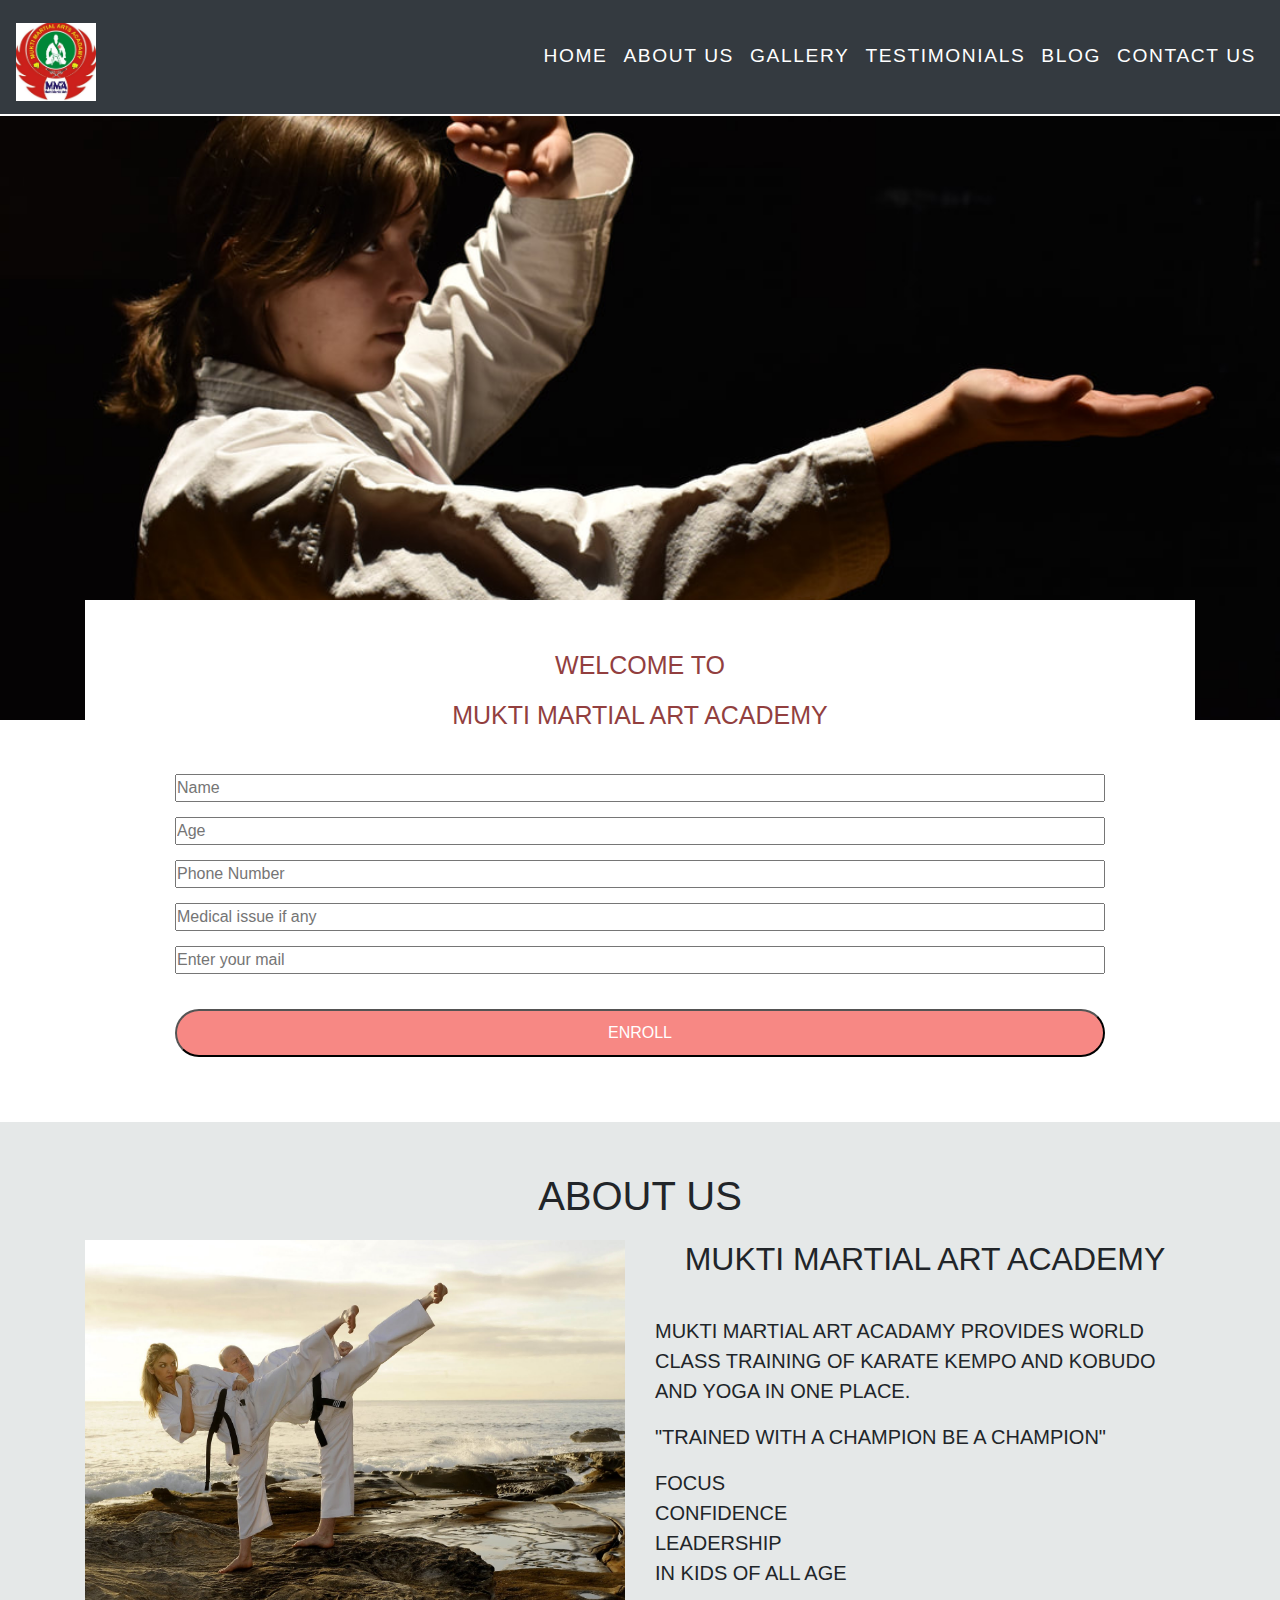
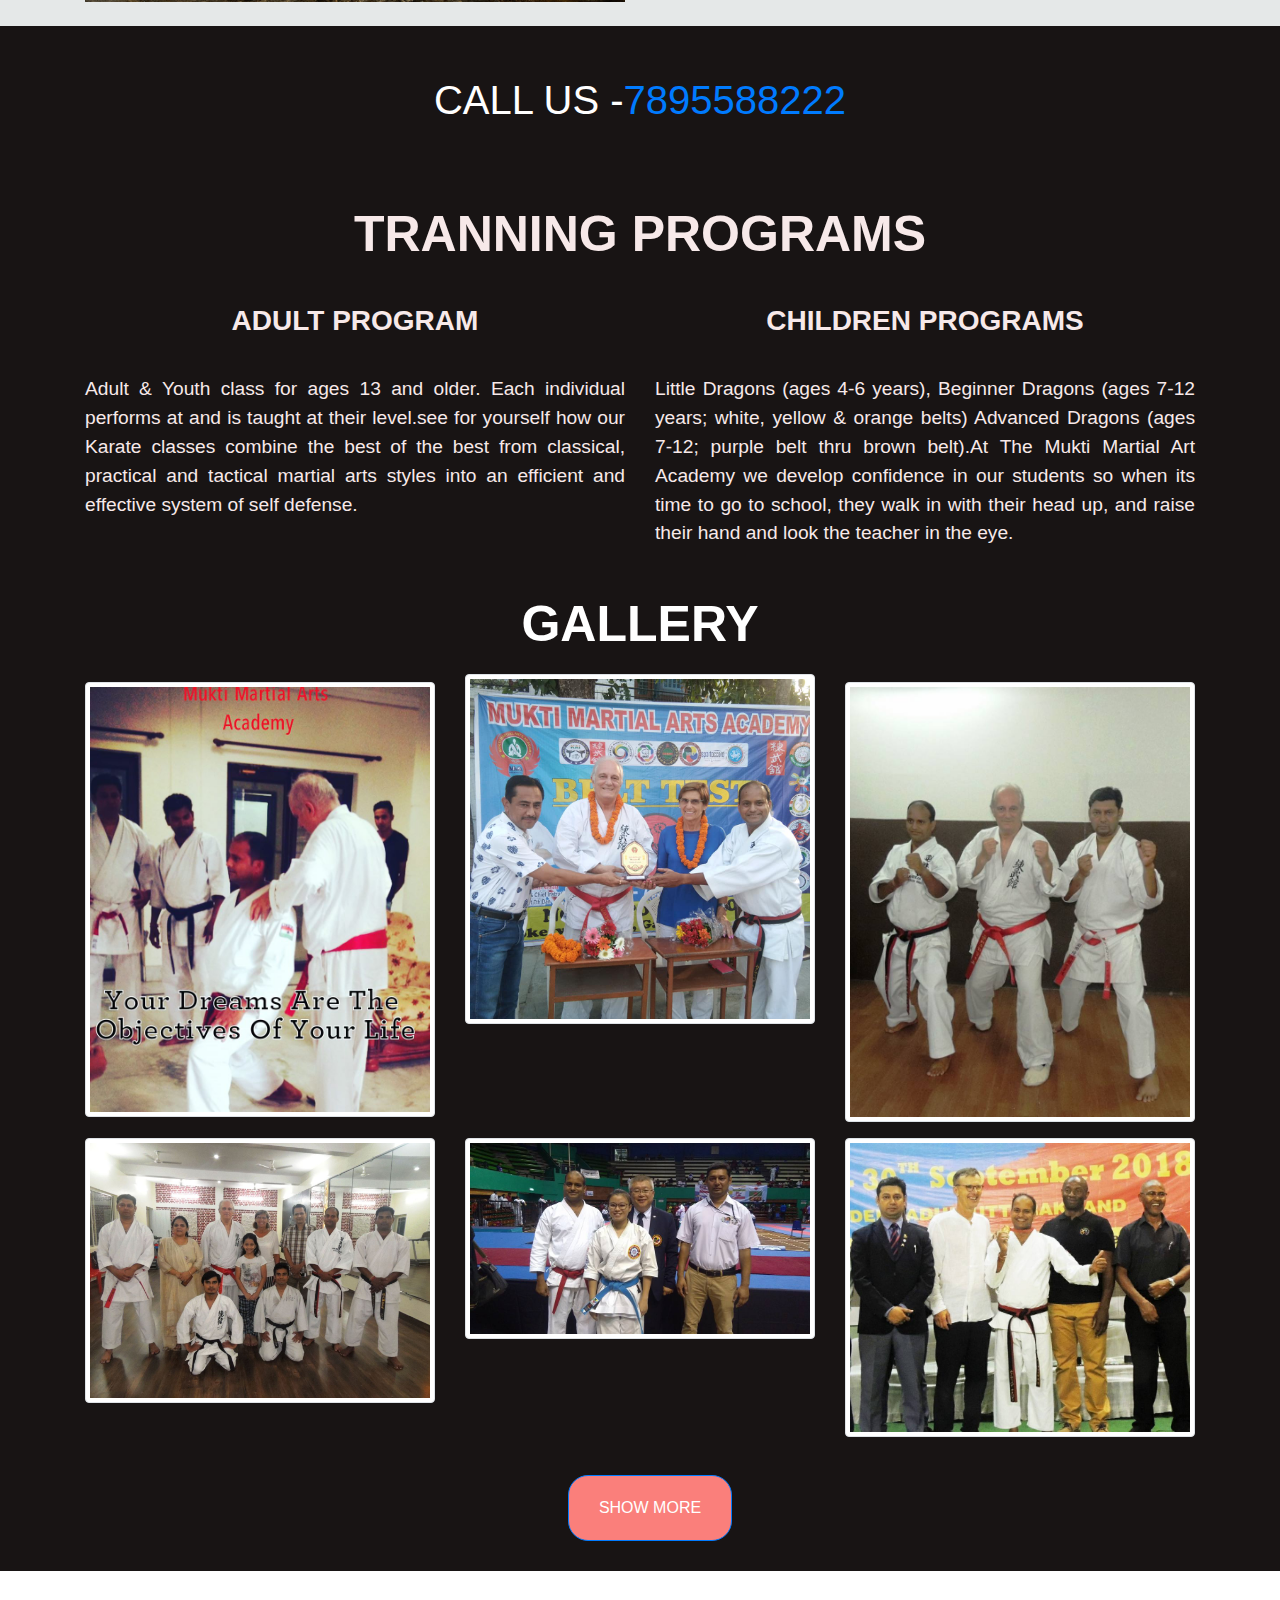
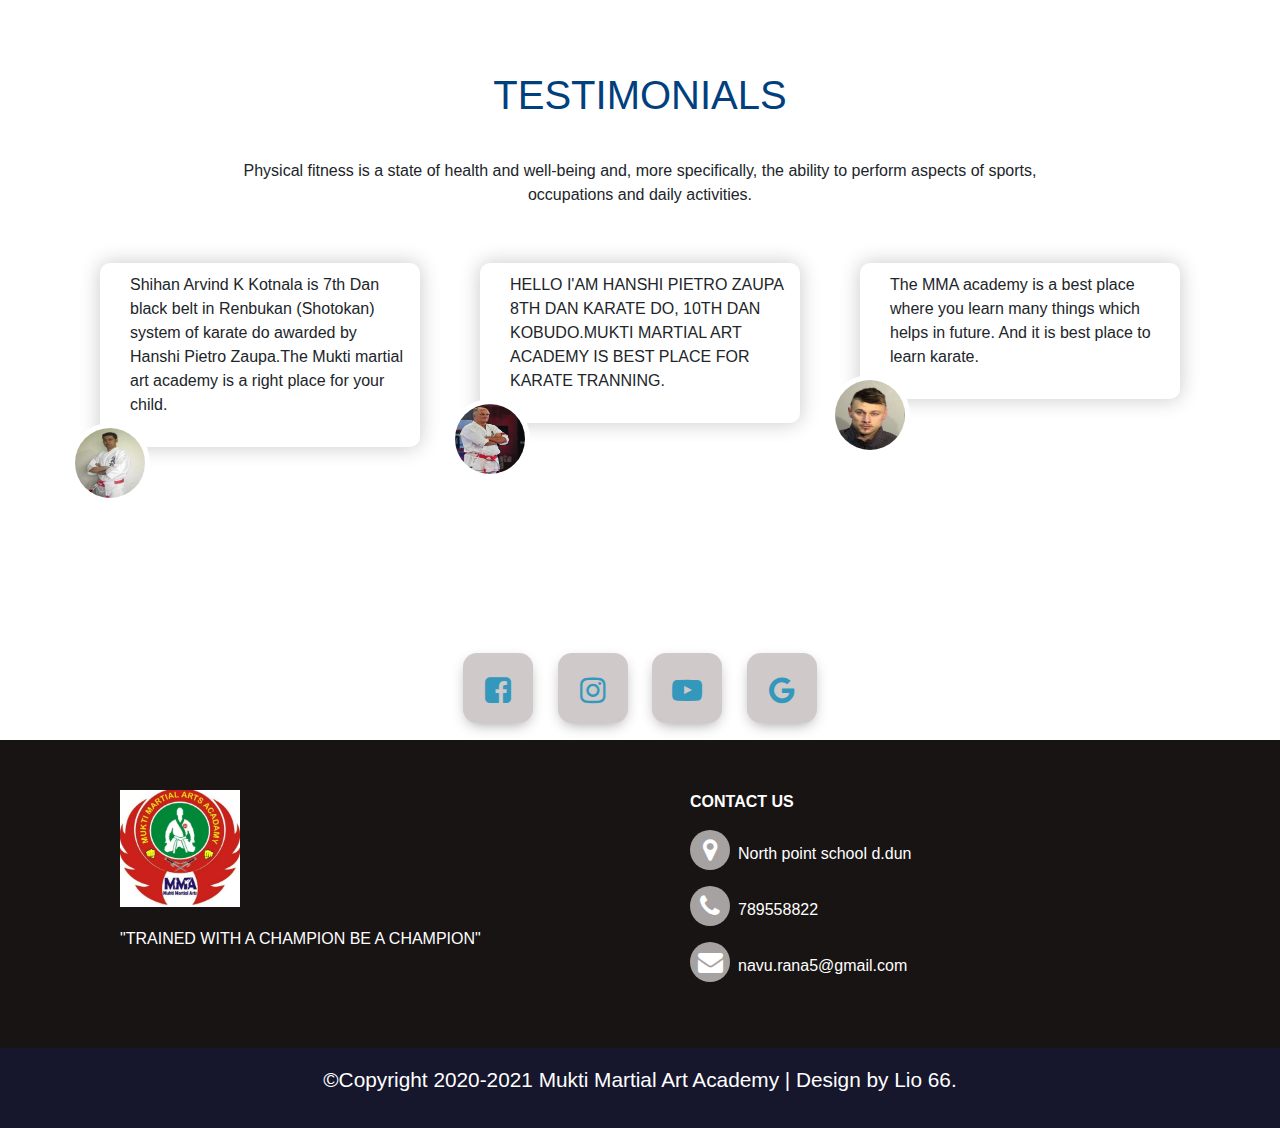
<file: index.html>
<!doctype html>
<html lang="en">
  <head>
    <!-- Required meta tags -->
    <meta charset="utf-8">
    <meta name="viewport" content="width=device-width, initial-scale=1, shrink-to-fit=no">
    <!-- Bootstrap CSS -->
    <title>MMA</title>
    <link rel="stylesheet" href="https://stackpath.bootstrapcdn.com/bootstrap/4.3.1/css/bootstrap.min.css">
    <link rel="stylesheet" type="text/css" href="style.css">
    <link rel="stylesheet" href="https://stackpath.bootstrapcdn.com/font-awesome/4.7.0/css/font-awesome.min.css">
    <script src="https://code.jquery.com/jquery-3.3.1.slim.min.js"></script>
    <script src="https://cdnjs.cloudflare.com/ajax/libs/popper.js/1.14.7/umd/popper.min.js"></script>
    <script src="https://stackpath.bootstrapcdn.com/bootstrap/4.3.1/js/bootstrap.min.js"></script>
    
  </head>
  <body>
    <!-----header----->
      <section id="header">
        <nav class="navbar navbar-expand-sm navbar-dark bg-dark">
                <a class="navbar-brand" href="index.html"><img src="mukti.jpg"></a>
                <button class="navbar-toggler" type="button" data-toggle="collapse" data-target="#navbarNav" aria-controls="navbarNav" aria-expanded="false" aria-label="Toggle navigation">
                  <span class="navbar-toggler"></span>
                  <i class="fa fa-bars"></i>
                </button>
                <div class="collapse navbar-collapse" id="navbarNav">
                  <ul class="navbar-nav ml-auto">
                    <li class="nav-item">
                      <a class="nav-link" href="index.html">HOME</a>
                    </li>
                    <li class="nav-item">
                      <a class="nav-link" href="about.html">ABOUT US</a>
                    </li>
                    <li class="nav-item">
                      <a class="nav-link" href="gallery.html">GALLERY</a>
                    </li>
                    <li class="nav-item">
                        <a class="nav-link" href="#testimonials">TESTIMONIALS</a>
                      </li>
                      <li class="nav-item">
                        <a class="nav-link" href="http://muktimartialarts.blogspot.com/">BLOG</a>
                      </li>

                      <li class="nav-item">
                          <a class="nav-link" href="#footer">CONTACT US</a>
                        </li>
                  </ul>
                </div>
              </nav>
              </div>
            </section>

            <!------welcome text---->
            <section id="welcome">
              <div class="container">
                <div class="welcome text-center">
                <h1>WELCOME TO</h1>
                <h1>MUKTI MARTIAL ART ACADEMY</h1><br>
                  <!------FROM------>
                  <div class="loginbox">
                     <form action="https://formspree.io/navurana5@gmail.com" method="POST">
                      
                      <input type="text" placeholder="Name" name="name" required />
                      <input type="number" placeholder="Age" name="age" required />
                      <input type="number" placeholder="Phone Number" name="phone" required />
                      <input type="text" placeholder="Medical issue if any" name="med" required />
                      <input type="email" placeholder="Enter your mail" name="mail" required/>
                      <input type="submit" class="button" value="ENROLL" />
                      
                </form>
                  </div>
              </div>
            </div>
            </section>

            <!------ABOUT US------>
            <section id="about">
            <div class="container">
             <h1 class="text-center">ABOUT US</h1>
             <div class="row">
             <div class="col-lg-6 mb-4">
                 <img src="1.jpg" class="img-fluid">
                 </div>
                 <div class="col-lg-6">
                  <h2 class="text-center">MUKTI MARTIAL ART ACADEMY</h2>  <br>
                  <P>MUKTI MARTIAL ART ACADAMY PROVIDES WORLD CLASS TRAINING OF KARATE KEMPO AND KOBUDO AND YOGA IN ONE PLACE.<br>
                  <p>"TRAINED WITH A CHAMPION BE A CHAMPION"</P>
                  <ul type="none" class="list">
                    <li>FOCUS</li>
                    <li>CONFIDENCE</li>
                    <li>LEADERSHIP</li>
                   <li>IN KIDS OF ALL AGE</li>
                  </ul>
                 </div>
               </div>
              </div>
              </section>

             <!-----call us---->
             <section id="call-us">
                <h1>CALL US -<a href="tel:7895588222">7895588222</a> </h1>
               </div>
             </section>

             <!-------tranning------->
             <section id="tranning">
               <div class="container">
               <h1 class="text-center">TRANNING PROGRAMS</h1>
               <div class="row">
                <div class="col-md-6 text-justify">
                  <h3 class="content-title">ADULT PROGRAM</h3>
                  <p class="content-text">Adult & Youth class for ages 13 and older. Each individual performs at and is taught at their level.see for yourself how our Karate classes combine the best of the best from classical, practical and tactical martial arts styles into an efficient and effective system of self defense.</p>
                </div>

                <div class="col-md-6 text-justify">
                  <h3 class="content-title">CHILDREN PROGRAMS</h3>
                  <P class="content-text">Little Dragons (ages 4-6 years), Beginner Dragons (ages 7-12 years; white, yellow & orange belts) Advanced Dragons (ages 7-12; purple belt thru brown belt).At The Mukti Martial Art Academy we develop confidence in our students so when its time to go to school, they walk in with their head up, and raise their hand and look the teacher in the eye.</P>
                </div>
              </div>
            </div>        
             </section>
             <!------gallery----->
             <section id="gallery">
                <div class="container gallery text-center">
                  <h1>GALLERY</h1>
                  <div class="row">
                    <div class="col-lg-4 col-md-4 col-sm-4 col-12 my-2">
                    <a href="pic 1.jpg" class="image">
                    <img src="pic 1.jpg" class="img-fluid img-thumbnail">
                    </a>
                    </div>
                    <div class="col-lg-4 col-md-4 col-sm-4 col-12">
                    <a href="pic 2.jpg" class="image">
                    <img src="pic 2.jpg" class="img-fluid img-thumbnail">
                    </a>
                    </div>

                    <div class="col-lg-4 col-md-4 col-sm-4 col-12 my-2">
                    <a href="pic 3.jpg" class="image">
                    <img src="pic 3.jpg" class="img-fluid img-thumbnail">
                    </a>
                    </div>

                    <div class="col-lg-4 col-md-4 col-sm-4 col-12 my-2">
                    <a href="pic 5.jpg" class="image">
                    <img src="pic 5.jpg" class="img-fluid img-thumbnail">
                    </a>
                    </div>

                    <div class="col-lg-4 col-md-4 col-sm-4 col-12 my-2">
                      <a href="pic 6.jpg" class="image">
                      <img src="pic 6.jpg" class="img-fluid img-thumbnail">
                      </a>
                      </div>
  

                    <div class="col-lg-4 col-md-4 col-sm-4 col-12 my-2">
                      <a href="pic 7.jpg" class="image">
                      <img src="pic 7.jpg" class="img-fluid img-thumbnail">
                      </a>
                      </div>
  

                  </div>
                </div>
                <center><a href="gallery.html"><button type="button" class="btn btn-primary">SHOW MORE</button></a></center>
                </section>

                  <!------testimonials---->
          <section id="testimonials">
                   <div class="container">
                   <h1 class="text-center">TESTIMONIALS</h1>
                   <p class="text-center">Physical fitness is a state of health and well-being and, more specifically, the ability to perform aspects of sports,<br> occupations and daily activities.</p>
                   <div class="row">
                   <div class="col-md-4">
                   <p class="review">Shihan Arvind K Kotnala is 7th Dan black belt in Renbukan (Shotokan) system of karate do awarded by Hanshi Pietro Zaupa.The Mukti martial art academy is a right place for your child.<br></p>
                   <a href="http://renbukanindia.blogspot.com/2018/07/ren-bu-kan-karate-do-association-of.html"><img src="55.jpg"></a>
                   </div>
                   <div class="col-md-4">
                   <p class="review">HELLO I'AM HANSHI PIETRO ZAUPA 8TH DAN KARATE DO, 10TH DAN KOBUDO.MUKTI MARTIAL ART ACADEMY IS BEST PLACE FOR KARATE TRANNING.<br></p>
                  <a href=""><img src="56.jpg"></a>
                  </div>
                  <div class="col-md-4">
                  <p class="review">The MMA academy is a best place where you learn many things which helps in future. And it is best place to learn karate. <br></p>
                  <a href=""><img src="57.jpg"></a>
                  </div>
                  </div>
                  </div>
         </section>
    
               <!-----social media---->
               <section id="social-media">
              <div class="middle text-center">
                <a class="bttn" href="https://www.facebook.com/muktimartialartsacademy/">
                        <i class="fa fa-facebook-square"></i>
                </a>
                <a class="bttn" href="https://www.instagram.com/muktimartialarts">
                        <i class="fa fa-instagram"></i>
                </a>
                <a class="bttn" href="https://www.youtube.com/channel/UCoh6zvxBIlqCssrCIfLfDPQ">
                        <i class="fa fa-youtube-play"></i>
                </a>
                <a class="bttn" href="https://www.google.com/search?q=mukti+martial+arts&oq=mukti&aqs=chrome.1.69i60j69i59j69i57j69i59j69i60l2.2655j0j4&sourceid=chrome&ie=UTF-8">
                  <i class="fa fa-google"></i>
                </a>
                </div>          
              </section>
              

           <!-----footer section---->
           <section id="footer">
            <div class="container">
              <div class="row">
                <div class="col-md-4 col-lg-6 footer-box">
                  <img src="mukti.jpg">
                  <p>"TRAINED WITH A CHAMPION BE A CHAMPION"</p>
                </div>
        
                <div class="col-md-4 col-lg-6 footer-box">
                  <p><b>CONTACT US</b></p>
                  <p><a href="https://www.google.com/maps/place/North+Point+Children's+Academy/@30.3540031,78.0199023,17z/data=!3m1!4b1!4m5!3m4!1s0x3908d607d64b4ceb:0xeaf888b9801caaf8!8m2!3d30.3540031!4d78.022091"><i class="fa fa-map-marker"></i>North point school d.dun</a></p>
                  <p><a href="tel:7895588222"><i class="fa fa-phone"></i>789558822</a></p>
                  <p><a href="#welcome"><i class="fa fa-envelope"></i>navu.rana5@gmail.com</a></p>
                </div>
        

                </div>
              </div>
            </section>
              <!-- footer -->
              <footer class="copyright">
              <p>&copy;Copyright 2020-2021 Mukti Martial Art Academy | Design by Lio 66.</p>
              </footer>
</body>           
</html>
</file>
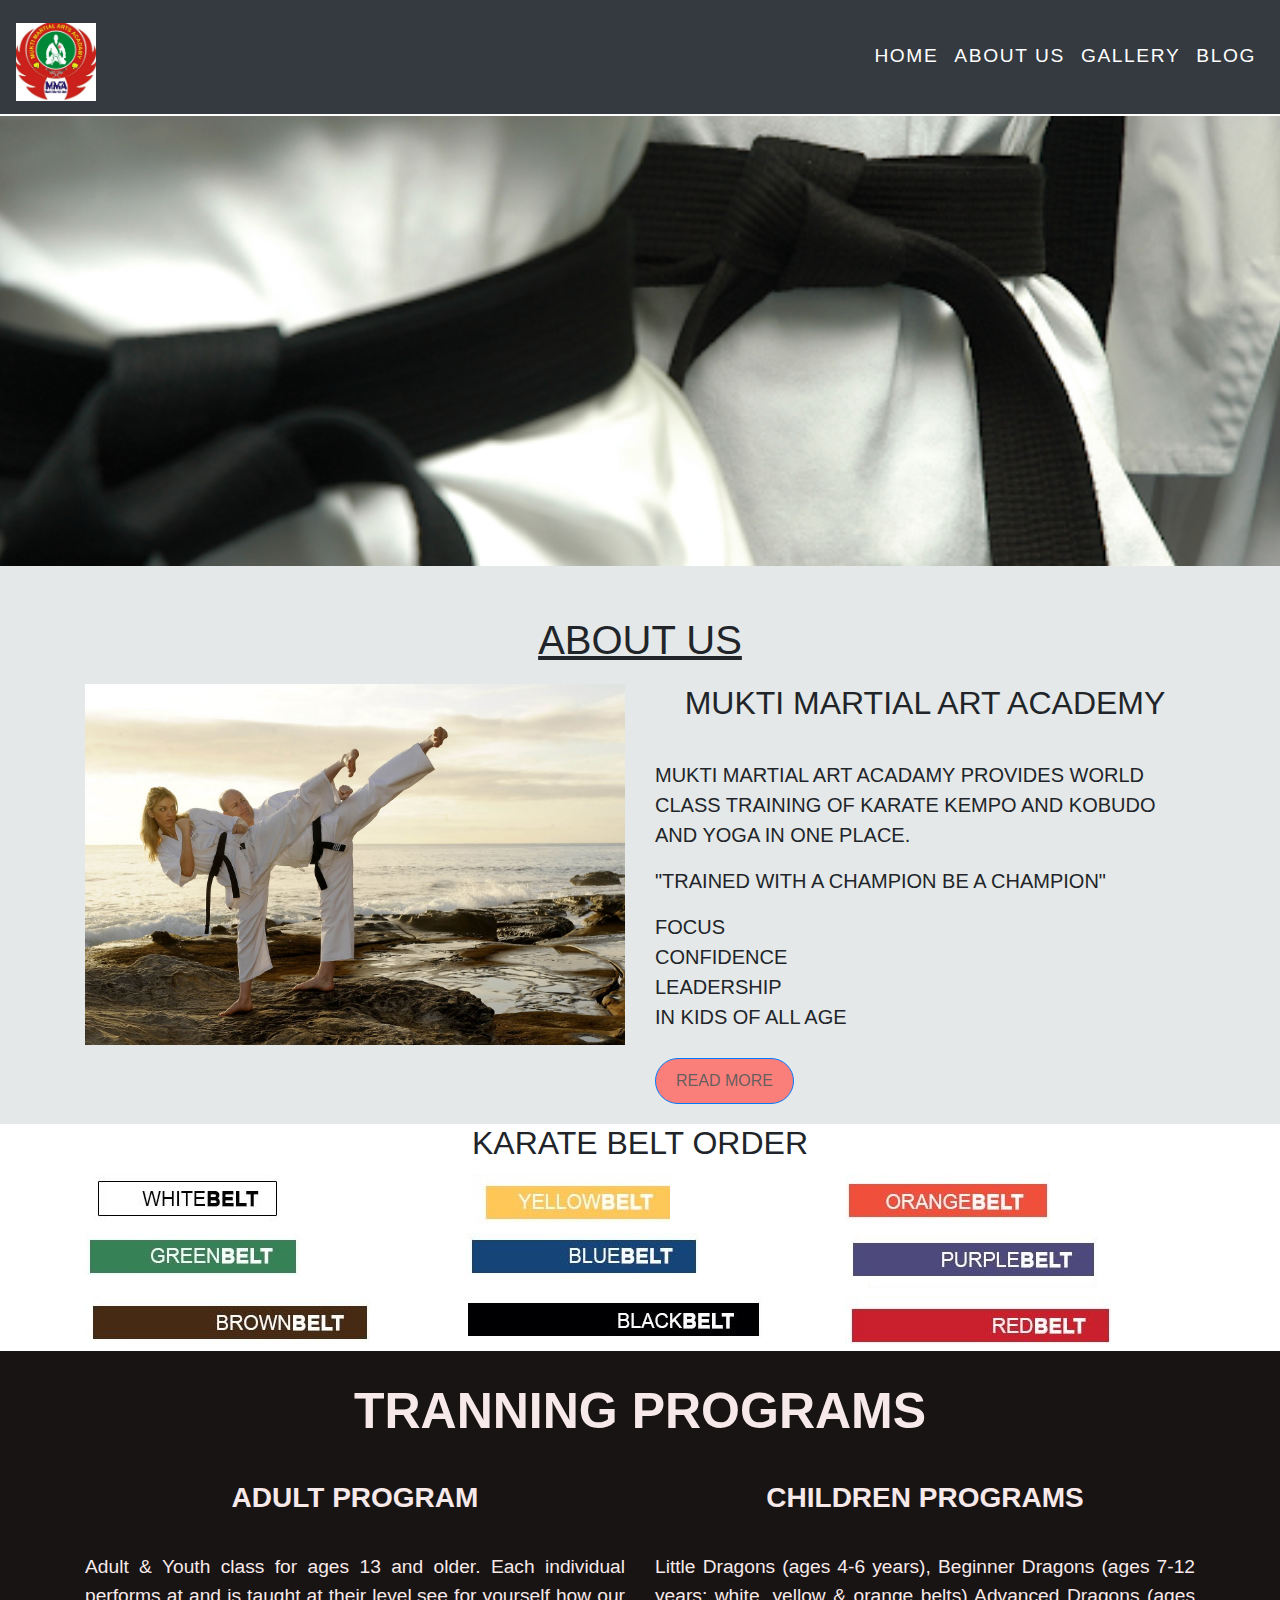
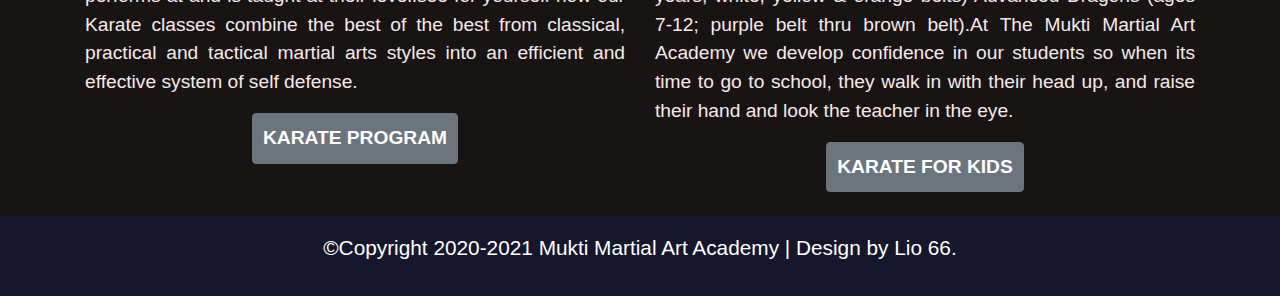
<file: about.html>
<!DOCTYPE html>
<html lang="en">
  <head>
    <!-- Required meta tags -->
    <meta charset="utf-8" />
    <meta name="viewport"content="width=device-width, initial-scale=1, shrink-to-fit=no"/>
    <!-- Bootstrap CSS -->
    <title>MMA</title>
    <link rel="stylesheet" href="https://stackpath.bootstrapcdn.com/bootstrap/4.3.1/css/bootstrap.min.css"/>
    <link rel="stylesheet" type="text/css" href="style.css" />
    <link rel="stylesheet" href="https://stackpath.bootstrapcdn.com/font-awesome/4.7.0/css/font-awesome.min.css"/>
    <script src="https://code.jquery.com/jquery-3.3.1.slim.min.js"></script>
    <script src="https://cdnjs.cloudflare.com/ajax/libs/popper.js/1.14.7/umd/popper.min.js"></script>
    <script src="https://stackpath.bootstrapcdn.com/bootstrap/4.3.1/js/bootstrap.min.js"></script>
  </head>
  <body>

    <!-----nav----->
      <nav class="navbar navbar-expand-sm navbar-dark bg-dark">
              <a class="navbar-brand" href="index.html"><img src="mukti.jpg"></a>
              <button class="navbar-toggler" type="button" data-toggle="collapse" data-target="#navbarNav" aria-controls="navbarNav" aria-expanded="false" aria-label="Toggle navigation">
                <span class="navbar-toggler"></span>
                <i class="fa fa-bars"></i>
              </button>
              <div class="collapse navbar-collapse" id="navbarNav">
                <ul class="navbar-nav ml-auto">
                  <li class="nav-item">
                    <a class="nav-link" href="index.html">HOME</a>
                  </li>
                  <li class="nav-item">
                    <a class="nav-link" href="about.html">ABOUT US</a>
                  </li>
                  <li class="nav-item">
                    <a class="nav-link" href="gallery.html">GALLERY</a>
                  </li>
                    <li class="nav-item">
                      <a class="nav-link" href="http://muktimartialarts.blogspot.com/">BLOG</a>
                    </li>
                  </ul>
              </div>
            </nav>

            <!--------HEADER----->
            <section id="mukti">
            </section>

    <!----about mma-->
    <section id="about">
      <div class="container">
        <h1 class="text-center"><u>ABOUT US</u></h1>
        <div class="row">
          <div class="col-lg-6 mb-4">
            <img src="1.jpg" class="img-fluid" />
          </div>
          <div class="col-lg-6">
            <h2 class="text-center">MUKTI MARTIAL ART ACADEMY</h2>
            <br />
            <p>
              MUKTI MARTIAL ART ACADAMY PROVIDES WORLD CLASS TRAINING OF KARATE
              KEMPO AND KOBUDO AND YOGA IN ONE PLACE.<br />
            </p>
            <p>"TRAINED WITH A CHAMPION BE A CHAMPION"</p>
            <ul type="none" class="list">
              <li>FOCUS</li>
              <li>CONFIDENCE</li>
              <li>LEADERSHIP</li>
              <li>IN KIDS OF ALL AGE</li>
            </ul>
            <a href="read more.html"><button type="button" class="btn btn-primary">READ MORE</button></a>
            </div>
        </div>
      </div>
    </section>
    <!-----our belts-->
    <section id="belt">
      <h2 class="text-center">KARATE BELT ORDER</h2>
      <div class="container">
        <div class="row">
          <div class="col-md my-1">
            <img src="1a.jpg">
          </div>
          <div class="col-md my-1">
            <img src="2.jpg">
          </div>
          <div class="col-md my-1">
            <img src="3.jpg">
          </div>
        </div>
        <div class="row">
          <div class="col-md my-1">
            <img src="4.jpg">
          </div>
          <div class="col-md my-1">
            <img src="5.jpg">
          </div>
          <div class="col-md my-1">
            <img src="6.jpg">
          </div>
        </div>
        <div class="row">
          <div class="col-md my-1">
            <img src="7.jpg">
          </div>
          <div class="col-md my-1">
            <img src="8.jpg">
          </div>
          <div class="col-md my-1">
            <img src="9.jpg">
          </div>
        </div>
        </div>
    </section>

    <!-------tranning------->
    <section id="tranning">
      <div class="container">
      <h1 class="text-center">TRANNING PROGRAMS</h1>
      <div class="row">
       <div class="col-md-6 text-justify">
         <h3 class="content-title">ADULT PROGRAM</h3>
         <p class="content-text">Adult & Youth class for ages 13 and older. Each individual performs at and is taught at their level.see for yourself how our Karate classes combine the best of the best from classical, practical and tactical martial arts styles into an efficient and effective system of self defense.</p>
         <center><a href="adult.html"><button type="button" class="btn btn-secondary">KARATE PROGRAM</button></a></center>
       </div>


       <div class="col-md-6  text-justify">
         <h3 class="content-title">CHILDREN PROGRAMS</h3>
         <P class="content-text">Little Dragons (ages 4-6 years), Beginner Dragons (ages 7-12 years; white, yellow & orange belts) Advanced Dragons (ages 7-12; purple belt thru brown belt).At The Mukti Martial Art Academy we develop confidence in our students so when its time to go to school, they walk in with their head up, and raise their hand and look the teacher in the eye.</P>
         <center><a href="child.html"><button type="button" class="btn btn-secondary">KARATE FOR KIDS</button></a></center><BR>
       </div>
     </div>
   </div>        
    </section>

    
    <!-- footer -->
    <footer class="copyright">
      <p>&copy;Copyright 2020-2021 Mukti Martial Art Academy | Design by Lio 66.</p>
      </footer>
    
           
  </body>
</html>
</file>
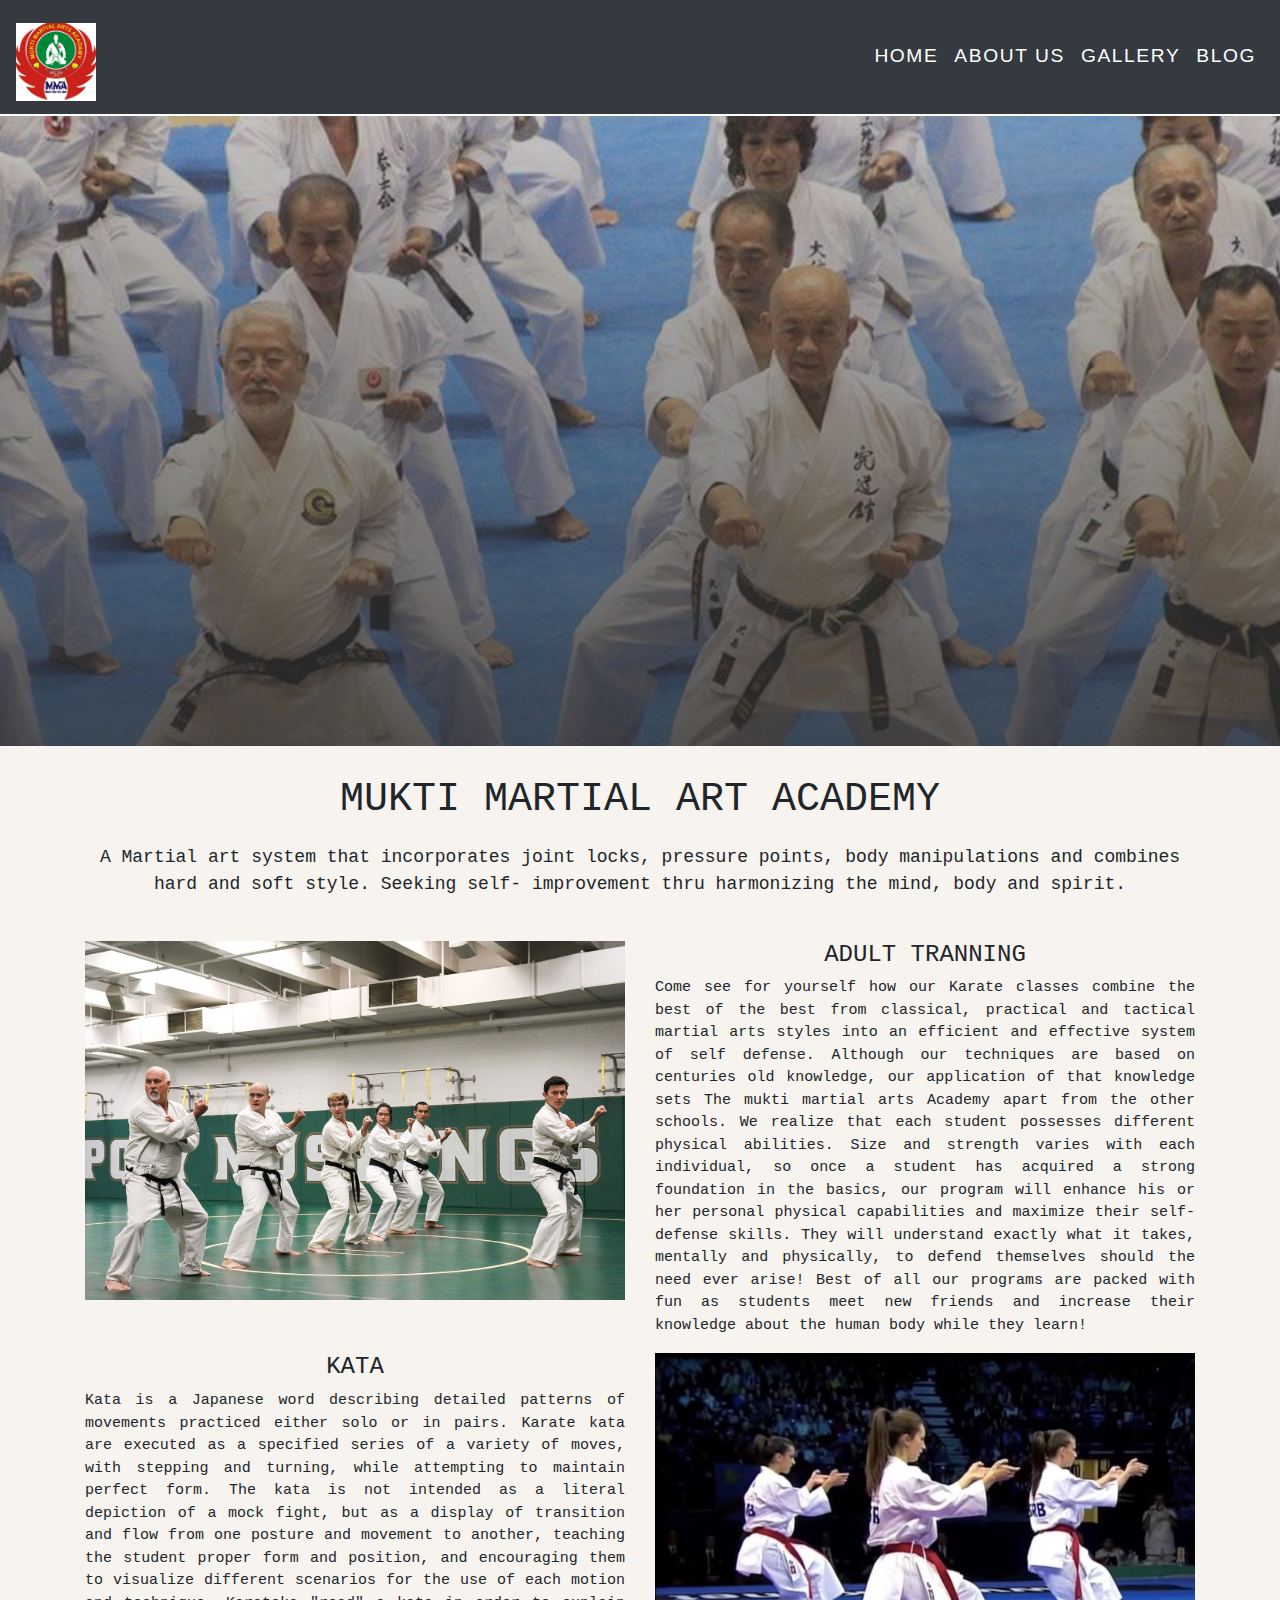
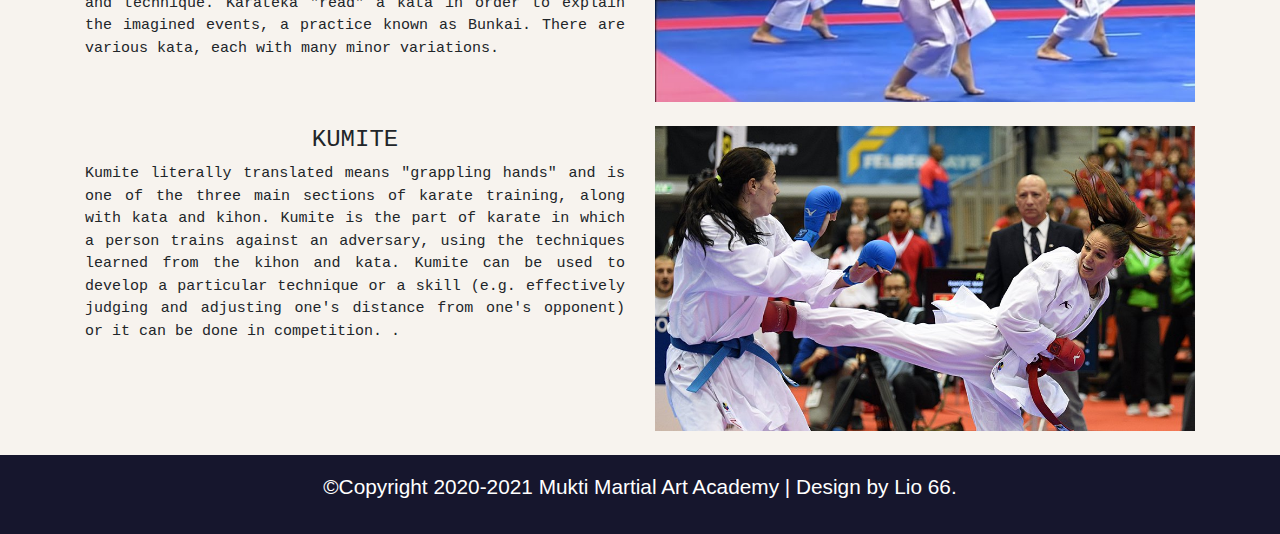
<file: adult.html>
<!doctype html>
<html lang="en">
  <head>
    <!-- Required meta tags -->
    <meta charset="utf-8">
    <meta name="viewport" content="width=device-width, initial-scale=1, shrink-to-fit=no">
    <!-- Bootstrap CSS -->
    <title>MMA</title>
    <link rel="stylesheet" href="https://stackpath.bootstrapcdn.com/bootstrap/4.3.1/css/bootstrap.min.css">
    <link rel="stylesheet" type="text/css" href="style.css">
    <link rel="stylesheet" href="https://stackpath.bootstrapcdn.com/font-awesome/4.7.0/css/font-awesome.min.css">
    <script src="https://code.jquery.com/jquery-3.3.1.slim.min.js"></script>
    <script src="https://cdnjs.cloudflare.com/ajax/libs/popper.js/1.14.7/umd/popper.min.js"></script>
    <script src="https://stackpath.bootstrapcdn.com/bootstrap/4.3.1/js/bootstrap.min.js"></script>
    
  </head>
  <body>
    <!-----nav----->
        <nav class="navbar navbar-expand-sm navbar-dark bg-dark">
                <a class="navbar-brand" href="index.html"><img src="mukti.jpg"></a>
                <button class="navbar-toggler" type="button" data-toggle="collapse" data-target="#navbarNav" aria-controls="navbarNav" aria-expanded="false" aria-label="Toggle navigation">
                  <span class="navbar-toggler"></span>
                  <i class="fa fa-bars"></i>
                </button>
                <div class="collapse navbar-collapse" id="navbarNav">
                  <ul class="navbar-nav ml-auto">
                    <li class="nav-item">
                      <a class="nav-link" href="index.html">HOME</a>
                    </li>
                    <li class="nav-item">
                      <a class="nav-link" href="about.html">ABOUT US</a>
                    </li>
                    <li class="nav-item">
                      <a class="nav-link" href="gallery.html">GALLERY</a>
                    </li>
                      <li class="nav-item">
                        <a class="nav-link" href="http://muktimartialarts.blogspot.com/">BLOG</a>
                      </li>
                      </ul>
                </div>
              </nav>
              

              <!------header------>
              <section id="adult">
                </section>

                  <section id="content">
                    <div class="container">
                      <h1 class="text-center">MUKTI MARTIAL ART ACADEMY</h1>
                          <P>A Martial art system that incorporates joint locks, pressure points, body manipulations and combines hard and soft style. Seeking self- improvement thru harmonizing the mind, body and spirit.</P><br>
                          <div class="row">
                            <div class="col-lg-6 mb-4">
                                <img src="40.jpg" class="img-fluid">
                                </div>
                                <div class="col-lg-6">
                                  <h4 class="text-center">ADULT TRANNING</h4>
                          <p class="tittle">Come see for yourself how our Karate classes combine the best of the best from classical, practical and tactical martial arts styles into an efficient and effective system of self defense.
                            Although our techniques are based on centuries old knowledge, our application of that knowledge sets The mukti martial arts Academy apart from the other schools. We realize that each student possesses different physical abilities. Size and strength varies with each individual, so once a student has acquired a strong foundation in the basics, our program will enhance his or her personal physical capabilities and maximize their self-defense skills. They will understand exactly what it takes, mentally and physically, to defend themselves should the need ever arise! Best of all our programs are packed with fun as students meet new friends and increase their knowledge about the human body while they learn!
                          </p>
                        </div>
                        </div>

                        <div class="row">
                              <div class="col-lg-6 ">
                                <h4 class="text-center">KATA</h4>
                        <p class="tittle">Kata is a Japanese word describing detailed patterns of movements practiced either solo or in pairs. Karate kata are executed as a specified series of a variety of moves, with stepping and turning, while attempting to maintain perfect form. The kata is not intended as a literal depiction of a mock fight, but as a display of transition and flow from one posture and movement to another, teaching the student proper form and position, and encouraging them to visualize different scenarios for the use of each motion and technique. Karateka "read" a kata in order to explain the imagined events, a practice known as Bunkai. There are various kata, each with many minor variations.</p>
                      </div>
                      <div class="col-lg-6 mb-4">
                        <img src="49.jpg" class="img-fluid">
                        </div>
                      
                        <div class="col-lg-6">
                        <h4 class="text-center">KUMITE</h4>
                <p class="tittle">Kumite literally translated means "grappling hands" and is one of the three main sections of karate training, along with kata and kihon. Kumite is the part of karate in which a person trains against an adversary, using the techniques learned from the kihon and kata. 
                  Kumite can be used to develop a particular technique or a skill (e.g. effectively judging and adjusting one's distance from one's opponent) or it can be done in competition.
                  .</p>
              </div>
              <div class="col-lg-6 mb-4">
                <img src="50.jpg" class="img-fluid">
                </div>

              </div>
              </div>    
                  </section>
                  <!-- footer -->
              <footer class="copyright">
                <p>&copy;Copyright 2020-2021 Mukti Martial Art Academy | Design by Lio 66.</p>
                </footer>
              
                  
                  </body>
                  </html>
</file>
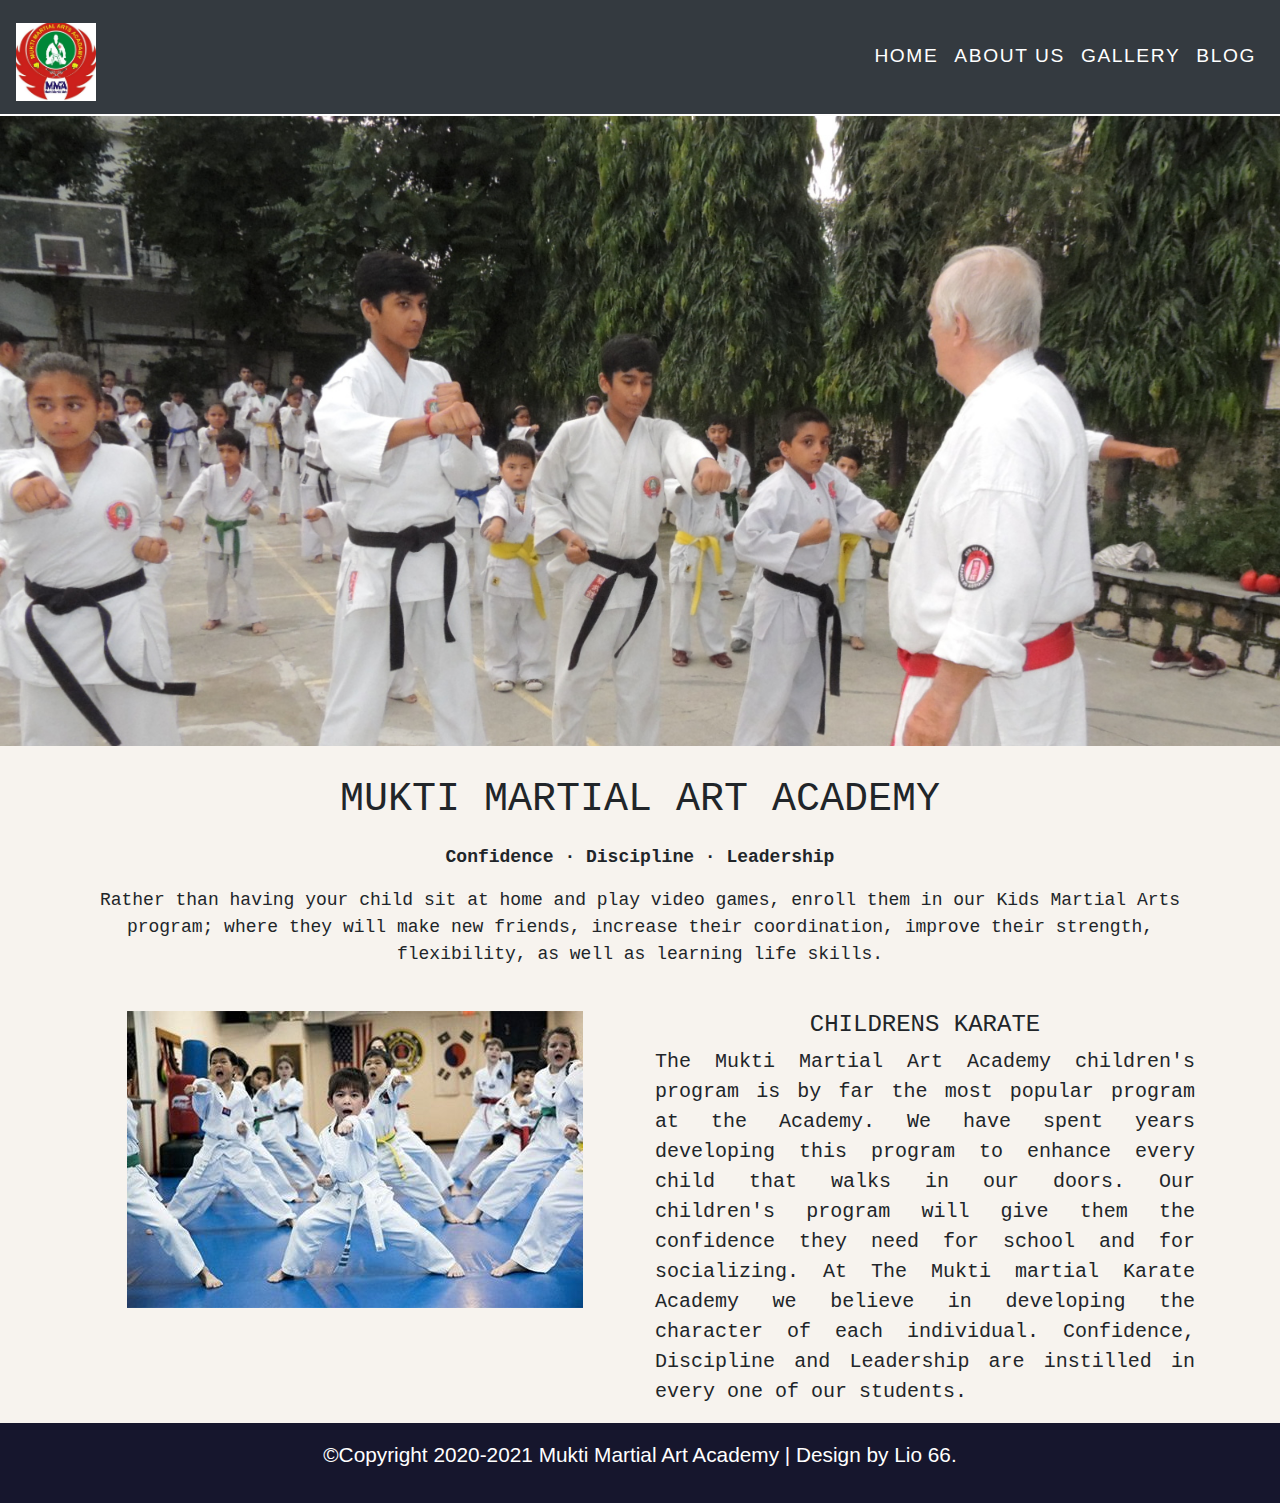
<file: child.html>
<!doctype html>
<html lang="en">
  <head>
    <!-- Required meta tags -->
    <meta charset="utf-8">
    <meta name="viewport" content="width=device-width, initial-scale=1, shrink-to-fit=no">
    <!-- Bootstrap CSS -->
    <title>MMA</title>
    <link rel="stylesheet" href="https://stackpath.bootstrapcdn.com/bootstrap/4.3.1/css/bootstrap.min.css">
    <link rel="stylesheet" type="text/css" href="style.css">
    <link rel="stylesheet" href="https://stackpath.bootstrapcdn.com/font-awesome/4.7.0/css/font-awesome.min.css">
    <script src="https://code.jquery.com/jquery-3.3.1.slim.min.js"></script>
    <script src="https://cdnjs.cloudflare.com/ajax/libs/popper.js/1.14.7/umd/popper.min.js"></script>
    <script src="https://stackpath.bootstrapcdn.com/bootstrap/4.3.1/js/bootstrap.min.js"></script>
    
  </head>
  <body>
    <!-----nav----->
        <nav class="navbar navbar-expand-sm navbar-dark bg-dark">
                <a class="navbar-brand" href="index.html"><img src="mukti.jpg"></a>
                <button class="navbar-toggler" type="button" data-toggle="collapse" data-target="#navbarNav" aria-controls="navbarNav" aria-expanded="false" aria-label="Toggle navigation">
                  <span class="navbar-toggler"></span>
                  <i class="fa fa-bars"></i>
                </button>
                <div class="collapse navbar-collapse" id="navbarNav">
                  <ul class="navbar-nav ml-auto">
                    <li class="nav-item">
                      <a class="nav-link" href="index.html">HOME</a>
                    </li>
                    <li class="nav-item">
                      <a class="nav-link" href="about.html">ABOUT US</a>
                    </li>
                    <li class="nav-item">
                      <a class="nav-link" href="gallery.html">GALLERY</a>
                    </li>
                      <li class="nav-item">
                        <a class="nav-link" href="http://muktimartialarts.blogspot.com/">BLOG</a>
                      </li>
                      </ul>
                </div>
              </nav>

              <!------header------>
              <section id="child">
                </section>

                  <section id="wrapper">
                    <div class="container">
                      <h1 class="text-center">MUKTI MARTIAL ART ACADEMY</h1>
                      <center><p><b>Confidence · Discipline · Leadership</p></center></b>
                          <P>Rather than having your child sit at home and play video games, enroll them in our Kids Martial Arts program; where they will make new friends, increase their coordination, improve their strength, flexibility, as well as learning life skills.</P><br>
                          <div class="row">
                            <div class="col-lg-6 mb-4">
                                <img src="44.jpg" class="img-fluid">
                                </div>
                                <div class="col-lg-6">
                                  <h4 class="text-center">CHILDRENS KARATE</h4>
                          <p class="text">The Mukti Martial Art Academy children's program is by far the most popular program at the Academy. We have spent years developing this program to enhance every child that walks in our doors. Our children's program will give them the confidence they need for school and for socializing. At The Mukti martial Karate Academy we believe in developing the character of each individual. Confidence, Discipline and Leadership are instilled in every one of our students.
                          </p>
                        </div>
                    </div>
                    </div>
                  </section>
                  
                  <!-- footer -->
              <footer class="copyright">
                <p>&copy;Copyright 2020-2021 Mukti Martial Art Academy | Design by Lio 66.</p>
                </footer>
              
                  </body>
                  </html>
</file>
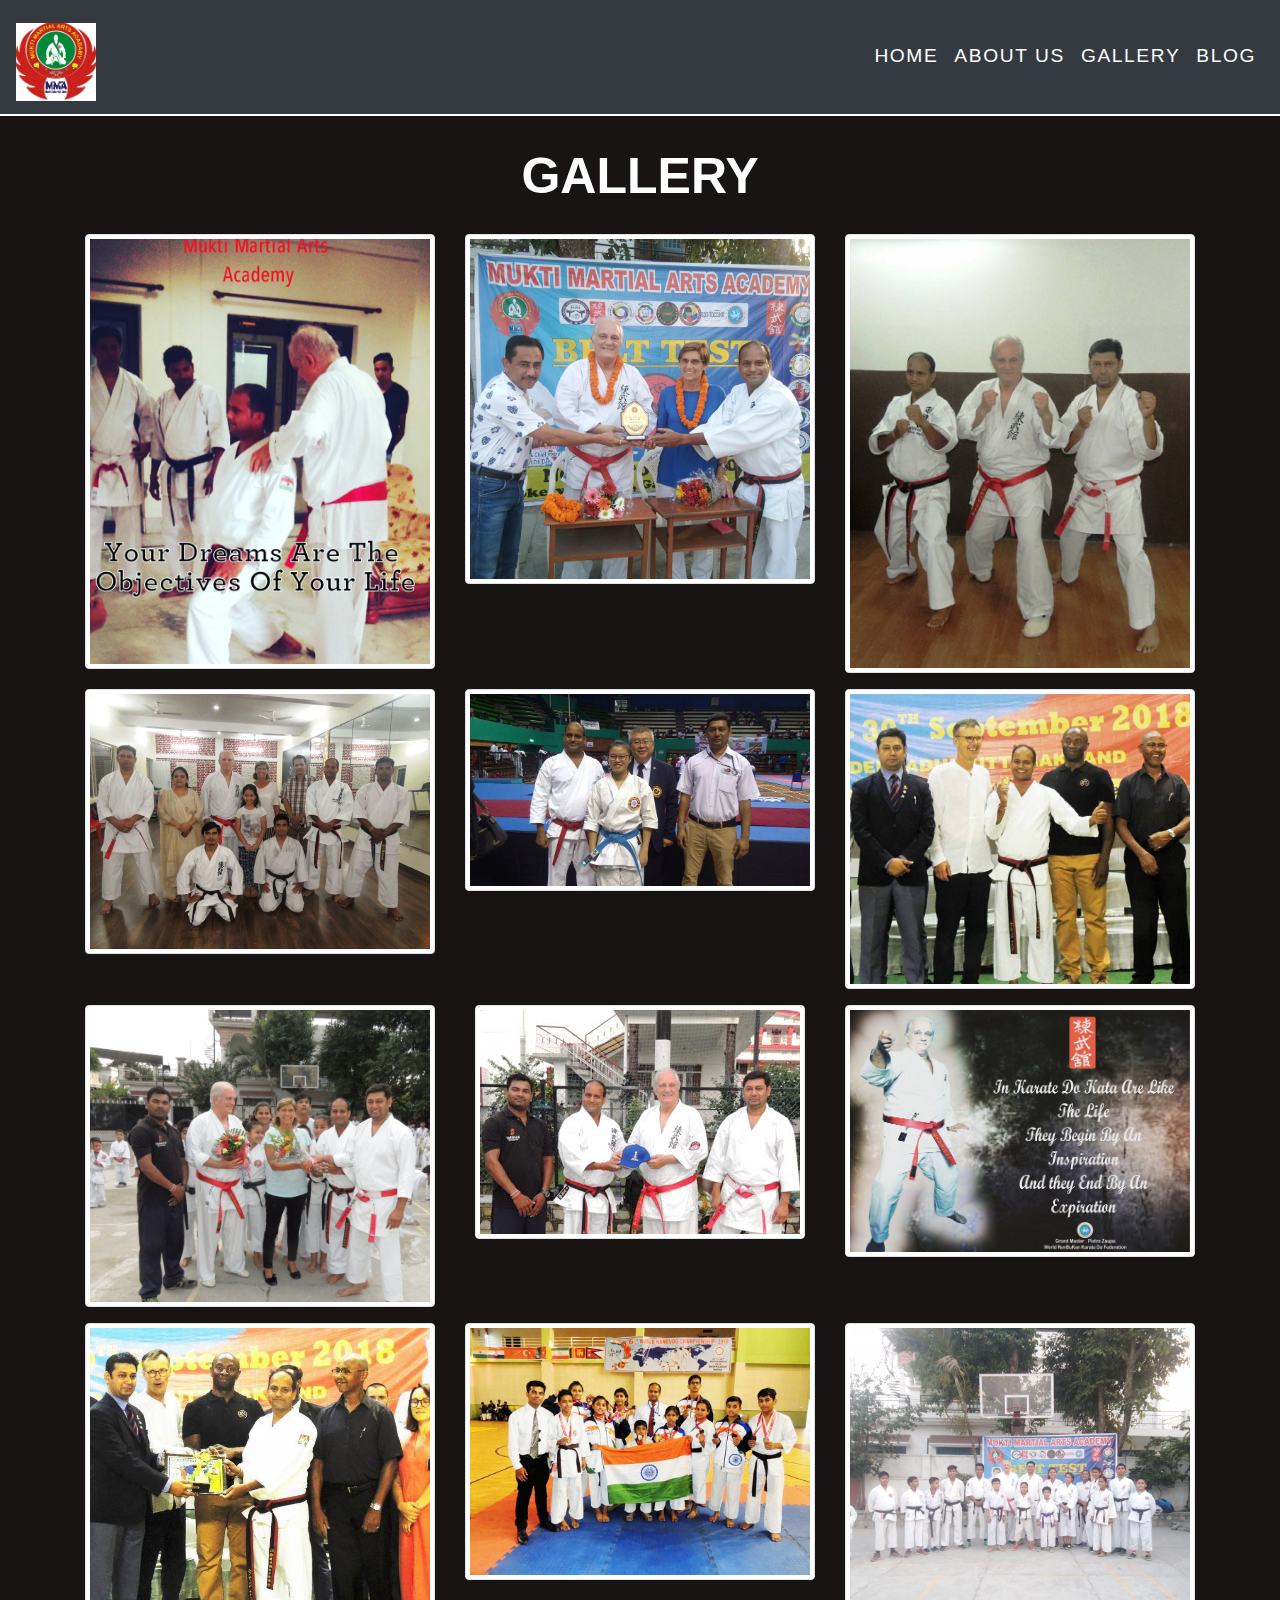
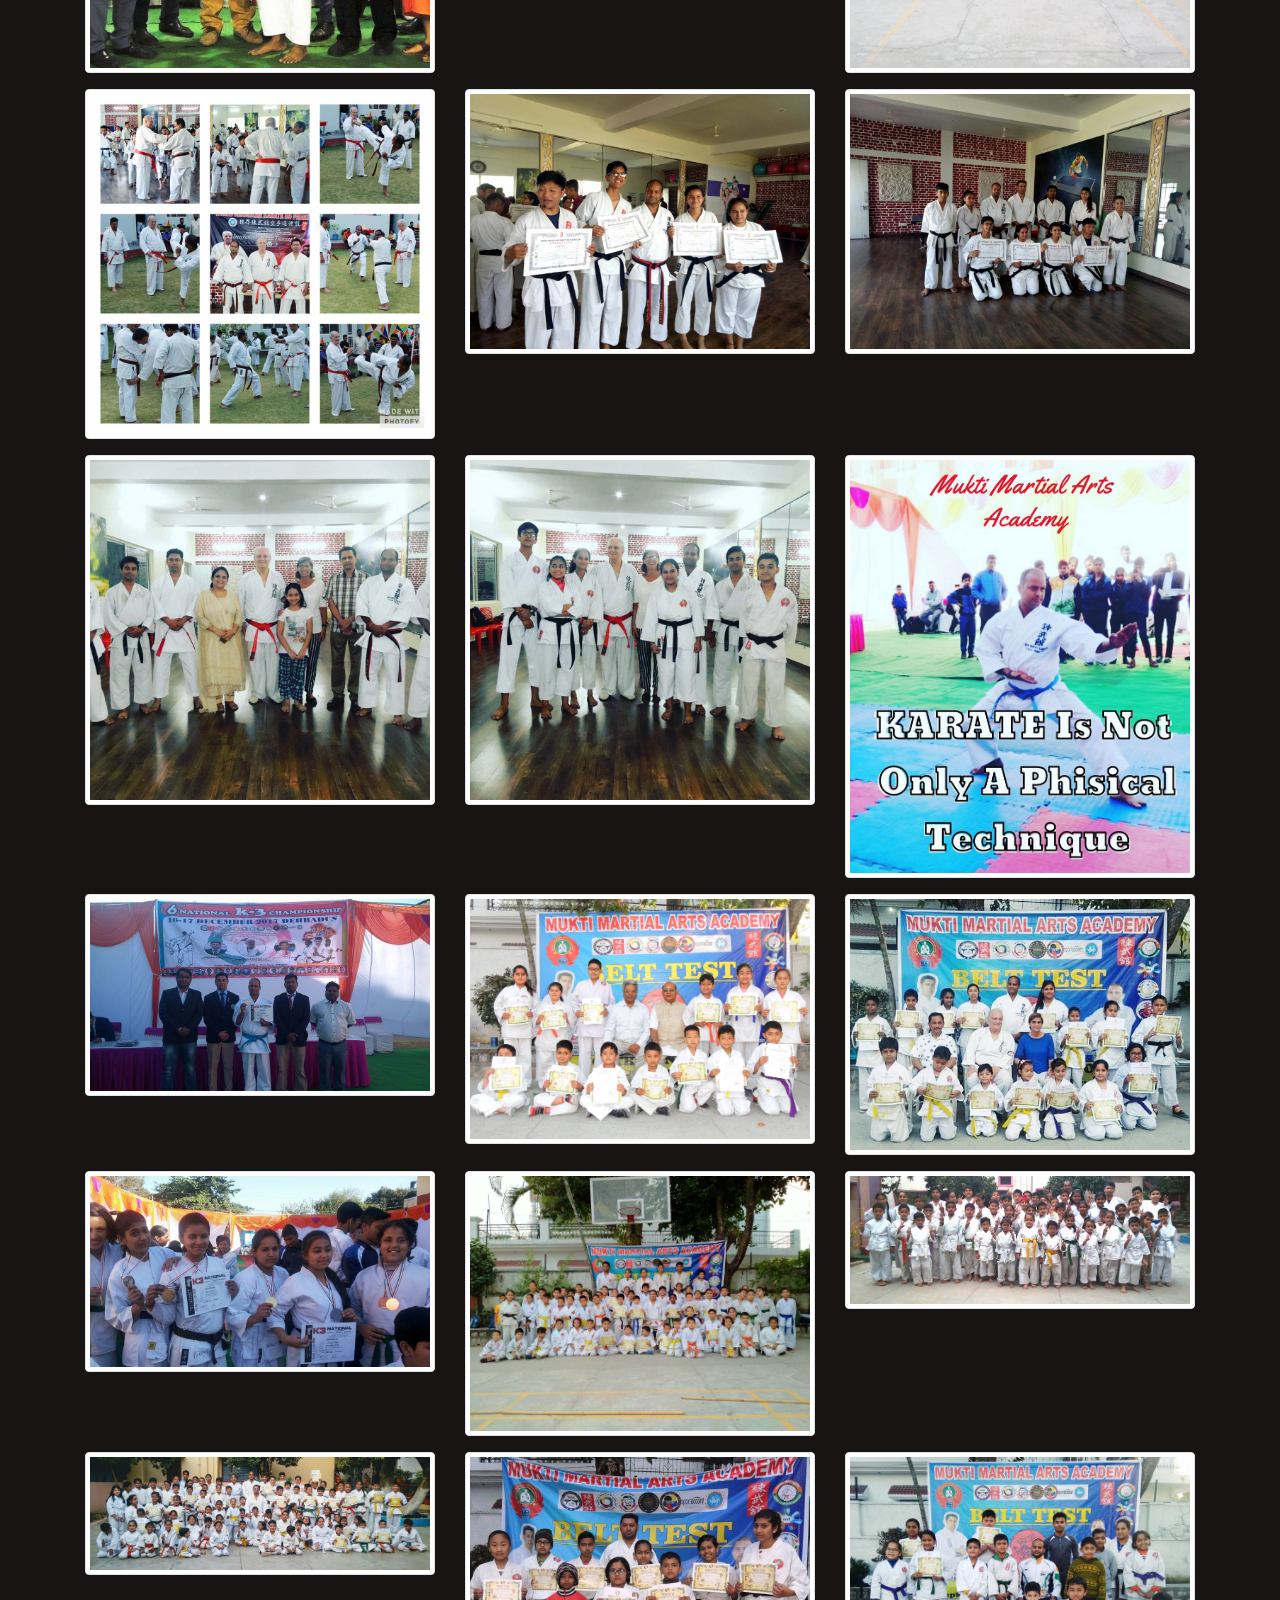
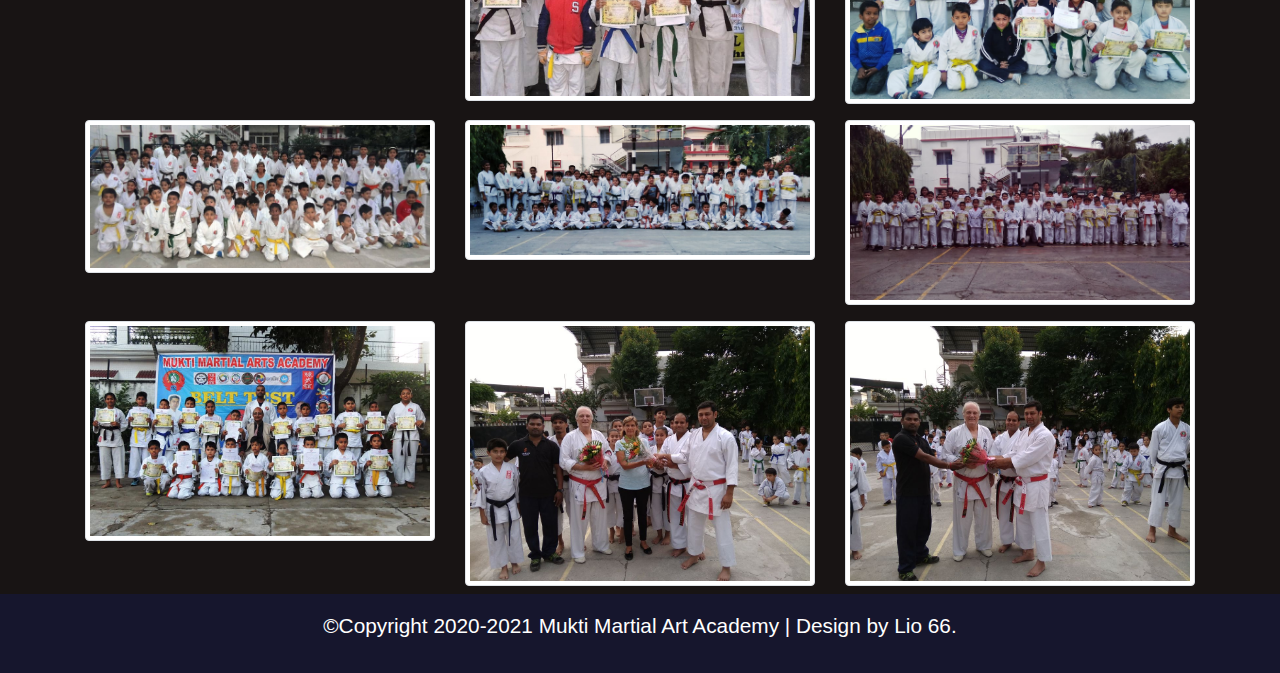
<file: gallery.html>
<!doctype html>
<html lang="en">
  <head>
    <!-- Required meta tags -->
    <meta charset="utf-8">
    <meta name="viewport" content="width=device-width, initial-scale=1, shrink-to-fit=no">
    <!-- Bootstrap CSS -->
    <title>MMA</title>
    <link rel="stylesheet" href="https://stackpath.bootstrapcdn.com/bootstrap/4.3.1/css/bootstrap.min.css">
    <link rel="stylesheet" type="text/css" href="style.css">
    <link rel="stylesheet" href="https://stackpath.bootstrapcdn.com/font-awesome/4.7.0/css/font-awesome.min.css">
    <script src="https://code.jquery.com/jquery-3.3.1.slim.min.js"></script>
    <script src="https://cdnjs.cloudflare.com/ajax/libs/popper.js/1.14.7/umd/popper.min.js"></script>
    <script src="https://stackpath.bootstrapcdn.com/bootstrap/4.3.1/js/bootstrap.min.js"></script>
    
  </head>
  <body>

    <!-----nav----->
    
      <nav class="navbar navbar-expand-sm navbar-dark bg-dark">
              <a class="navbar-brand" href="index.html"><img src="mukti.jpg"></a>
              <button class="navbar-toggler" type="button" data-toggle="collapse" data-target="#navbarNav" aria-controls="navbarNav" aria-expanded="false" aria-label="Toggle navigation">
                <span class="navbar-toggler"></span>
                <i class="fa fa-bars"></i>
              </button>
              <div class="collapse navbar-collapse" id="navbarNav">
                <ul class="navbar-nav ml-auto">
                  <li class="nav-item">
                    <a class="nav-link" href="index.html">HOME</a>
                  </li>
                  <li class="nav-item">
                    <a class="nav-link" href="about.html">ABOUT US</a>
                  </li>
                  <li class="nav-item">
                    <a class="nav-link" href="gallery.html">GALLERY</a>
                  </li>
                  <li class="nav-item">
                      <a class="nav-link" href="http://muktimartialarts.blogspot.com/">BLOG</a>
                  </li>
                </ul>
              </div>
            </nav>
      <!---gallery------>
        <section id="gallery">
                <div class="container gallery text-center">
                  <h1>GALLERY</h1>
                  <div class="row">
                    <div class="col-lg-4 col-md-4 col-sm-4 col-12 my-2">
                    <a href="pic 1.jpg" class="image">
                    <img src="pic 1.jpg" class="img-fluid img-thumbnail">
                    </a>
                    </div>
                    <div class="col-lg-4 col-md-4 col-sm-4 col-12 my-2">
                    <a href="pic 2.jpg" class="image">
                    <img src="pic 2.jpg" class="img-fluid img-thumbnail">
                    </a>
                    </div>

                    <div class="col-lg-4 col-md-4 col-sm-4 col-12 my-2">
                    <a href="pic 3.jpg" class="image">
                    <img src="pic 3.jpg" class="img-fluid img-thumbnail">
                    </a>
                    </div>

                    <div class="col-lg-4 col-md-4 col-sm-4 col-12 my-2">
                      <a href="pic 5.jpg" class="image">
                      <img src="pic 5.jpg" class="img-fluid img-thumbnail">
                      </a>
                      </div>

                    <div class="col-lg-4 col-md-4 col-sm-4 col-12 my-2">
                    <a href="pic 6.jpg" class="image">
                    <img src="pic 6.jpg" class="img-fluid img-thumbnail">
                    </a>
                    </div>

                    <div class="col-lg-4 col-md-4 col-sm-4 col-12 my-2">
                    <a href="pic 7.jpg" class="image">
                    <img src="pic 7.jpg" class="img-fluid img-thumbnail">
                    </a>
                    </div>

                    <div class="col-lg-4 col-md-4 col-sm-4 col-12 my-2">
                    <a href="pic 8.JPG" class="image">
                    <img src="pic 8.JPG" class="img-fluid img-thumbnail">
                    </a>
                     </div>

                    <div class="col-lg-4 col-md-4 col-sm-4 col-12 my-2">
                    <a href="pic 9.JPG" class="image">
                    <img src="pic 9.JPG" class="img-fluid img-thumbnail">
                    </a>
                     </div>

                    <div class="col-lg-4 col-md-4 col-sm-4 col-12 my-2">
                    <a href="pic 10.jpg" class="image">
                    <img src="pic 10.jpg" class="img-fluid img-thumbnail">
                    </a>
                    </div>

                    <div class="col-lg-4 col-md-4 col-sm-4 col-12 my-2">
                    <a href="pic 11.jpg" class="image">
                    <img src="pic 11.jpg" class="img-fluid img-thumbnail">
                    </a>
                    </div>

                    <div class="col-lg-4 col-md-4 col-sm-4 col-12 my-2">
                    <a href="pic 12.jpg" class="image">
                    <img src="pic 12.jpg" class="img-fluid img-thumbnail">
                    </a>
                     </div>

                    <div class="col-lg-4 col-md-4 col-sm-4 col-12 my-2">
                    <a href="pic 13.jpg" class="image">
                    <img src="pic 13.jpg" class="img-fluid img-thumbnail">
                    </a>
                    </div>

                    <div class="col-lg-4 col-md-4 col-sm-4 col-12 my-2">
                    <a href="pic 14.jpg" class="image">
                    <img src="pic 14.jpg" class="img-fluid img-thumbnail">
                    </a>
                    </div>

                    <div class="col-lg-4 col-md-4 col-sm-4 col-12 my-2">
                    <a href="pic 15.jpg" class="image">
                    <img src="pic 15.jpg" class="img-fluid img-thumbnail">
                    </a>
                    </div>

                    <div class="col-lg-4 col-md-4 col-sm-4 col-12 my-2">
                    <a href="pic 16.jpg" class="image">
                    <img src="pic 16.jpg" class="img-fluid img-thumbnail">
                    </a>
                    </div>

                    <div class="col-lg-4 col-md-4 col-sm-4 col-12 my-2">
                    <a href="pic 17.jpg" class="image">
                    <img src="pic 17.jpg" class="img-fluid img-thumbnail">
                    </a>
                    </div>

                    <div class="col-lg-4 col-md-4 col-sm-4 col-12 my-2">
                    <a href="pic 18.jpg" class="image">
                    <img src="pic 18.jpg" class="img-fluid img-thumbnail">
                    </a>
                    </div>

                    <div class="col-lg-4 col-md-4 col-sm-4 col-12 my-2">
                    <a href="pic 19.jpg" class="image">
                    <img src="pic 19.jpg" class="img-fluid img-thumbnail">
                    </a>
                    </div>
                       
                    <div class="col-lg-4 col-md-4 col-sm-4 col-12 my-2">
                    <a href="pic 20.jpg" class="image">
                    <img src="pic 20.jpg" class="img-fluid img-thumbnail">
                    </a>
                    </div>
                    
                    <div class="col-lg-4 col-md-4 col-sm-4 col-12 my-2">
                    <a href="pic 21.JPG" class="image">
                    <img src="pic 21.JPG" class="img-fluid img-thumbnail">
                    </a>
                    </div>    

                    <div class="col-lg-4 col-md-4 col-sm-4 col-12 my-2">
                    <a href="pic 22.jpg" class="image">
                    <img src="pic 22.jpg" class="img-fluid img-thumbnail">
                    </a>
                    </div>    

                    <div class="col-lg-4 col-md-4 col-sm-4 col-12 my-2">
                    <a href="pic 23.jpg" class="image">
                    <img src="pic 23.jpg" class="img-fluid img-thumbnail">
                    </a>
                    </div>    

                    <div class="col-lg-4 col-md-4 col-sm-4 col-12 my-2">
                    <a href="pic 24.jpg" class="image">
                    <img src="pic 24.jpg" class="img-fluid img-thumbnail">
                    </a>
                    </div>    

                    <div class="col-lg-4 col-md-4 col-sm-4 col-12 my-2">
                    <a href="pic 25.jpg" class="image">
                    <img src="pic 25.jpg" class="img-fluid img-thumbnail">
                    </a>
                    </div>    

                    <div class="col-lg-4 col-md-4 col-sm-4 col-12 my-2">
                    <a href="pic 26.jpg" class="image">
                    <img src="pic 26.jpg" class="img-fluid img-thumbnail">
                    </a>
                    </div>    

                    <div class="col-lg-4 col-md-4 col-sm-4 col-12 my-2">
                    <a href="pic 27.jpg" class="image">
                    <img src="pic 27.jpg" class="img-fluid img-thumbnail">
                    </a>
                    </div>    

                   <div class="col-lg-4 col-md-4 col-sm-4 col-12 my-2">
                   <a href="pic 28.jpg" class="image">
                   <img src="pic 28.jpg" class="img-fluid img-thumbnail">
                   </a>
                   </div>    


                  <div class="col-lg-4 col-md-4 col-sm-4 col-12 my-2">
                  <a href="pic 29.jpg" class="image">
                  <img src="pic 29.jpg" class="img-fluid img-thumbnail">
                  </a>
                  </div>    


                <div class="col-lg-4 col-md-4 col-sm-4 col-12 my-2">
                <a href="pic 30.jpg" class="image">
                <img src="pic 30.jpg" class="img-fluid img-thumbnail">
                </a>
                </div>

                <div class="col-lg-4 col-md-4 col-sm-4 col-12 my-2">
                <a href="pic 31.jpg" class="image">
                <img src="pic 31.jpg" class="img-fluid img-thumbnail">
                </a>
                </div>  
                
                
                <div class="col-lg-4 col-md-4 col-sm-4 col-12 my-2">
                <a href="pic 32.jpg" class="image">
                <img src="pic 32.jpg" class="img-fluid img-thumbnail">
                </a>
                </div>       
                <div class="col-lg-4 col-md-4 col-sm-4 col-12 my-2">
                  <a href="pic 33.jpg" class="image">
                  <img src="pic 33.jpg" class="img-fluid img-thumbnail">
                  </a>
                  </div>       
                  <div class="col-lg-4 col-md-4 col-sm-4 col-12 my-2">
                    <a href="pic 34.jpg" class="image">
                    <img src="pic 34.jpg" class="img-fluid img-thumbnail">
                    </a>
                    </div>       
                  </div>
                </div>
                </section>

                
                <!-- footer -->
              <footer class="copyright">
                <p>&copy;Copyright 2020-2021 Mukti Martial Art Academy | Design by Lio 66.</p>
                </footer>
              
           
                </body>
                </html>
</file>
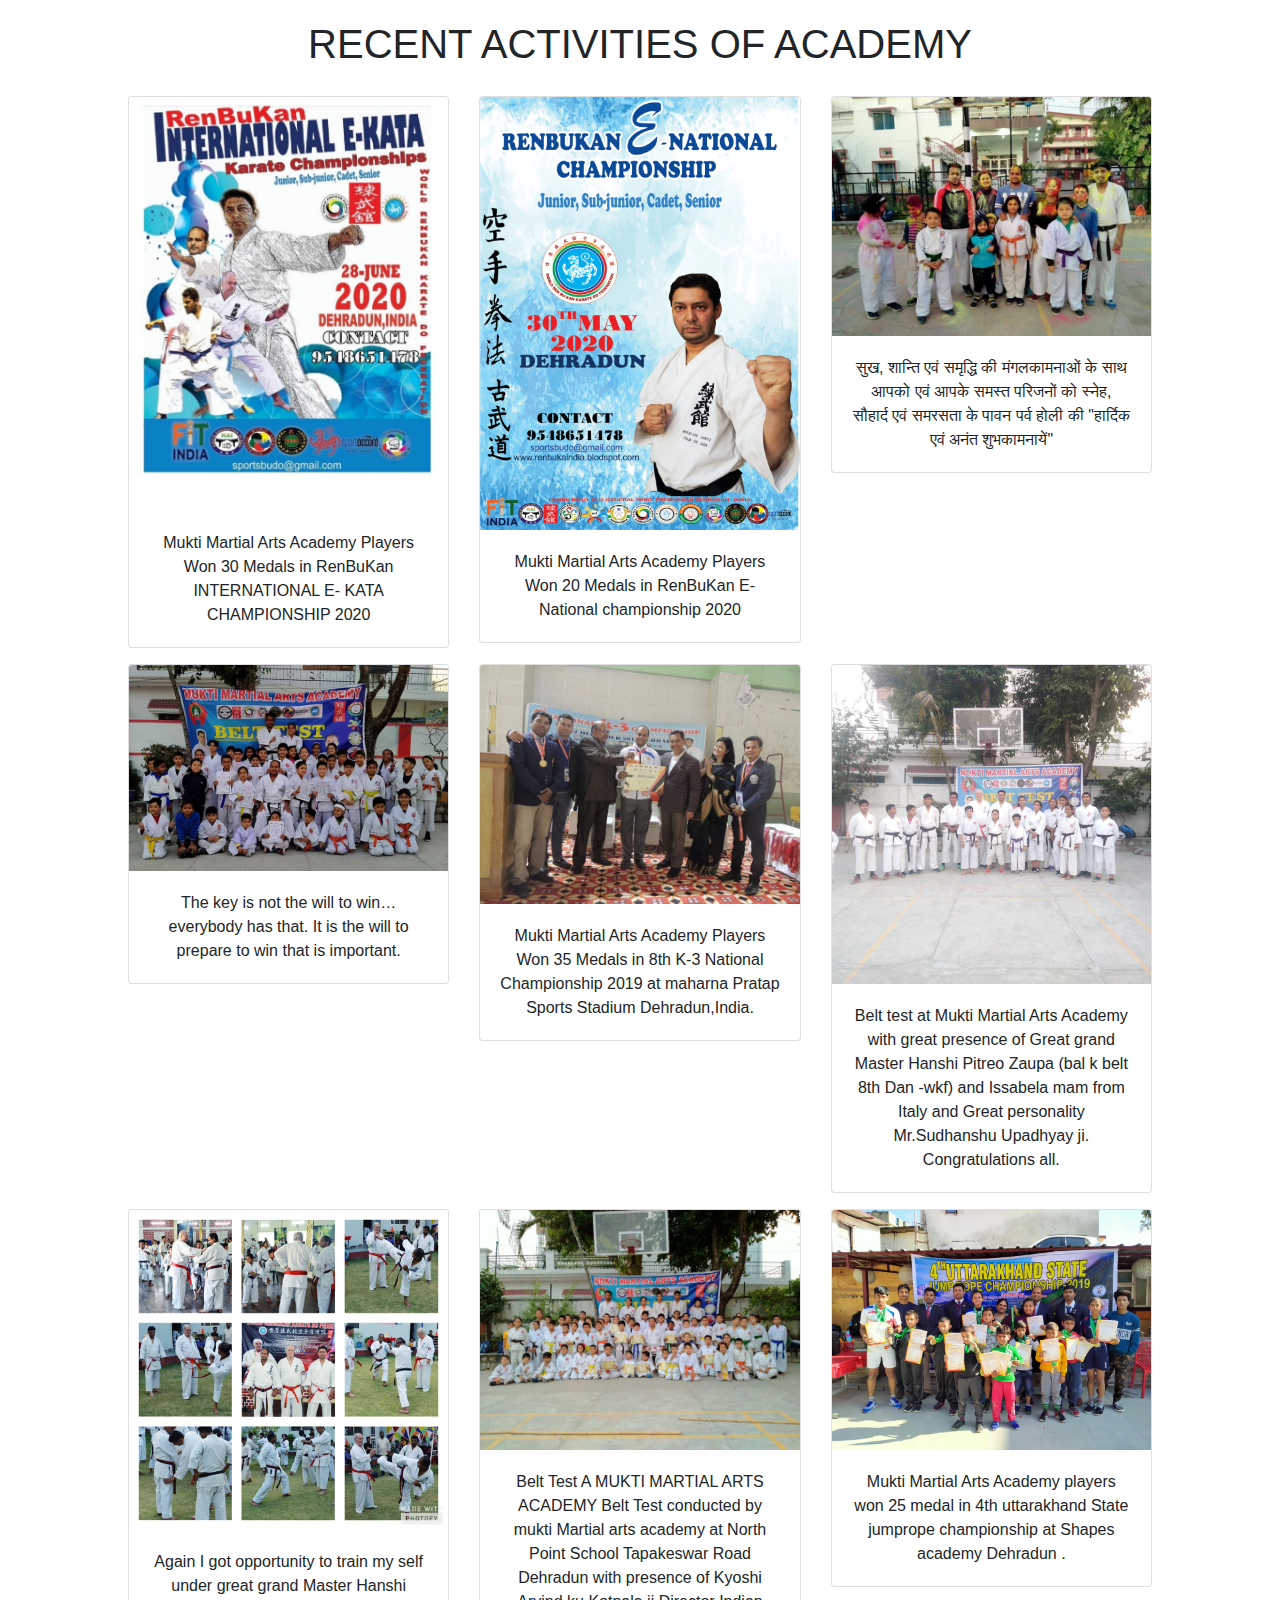
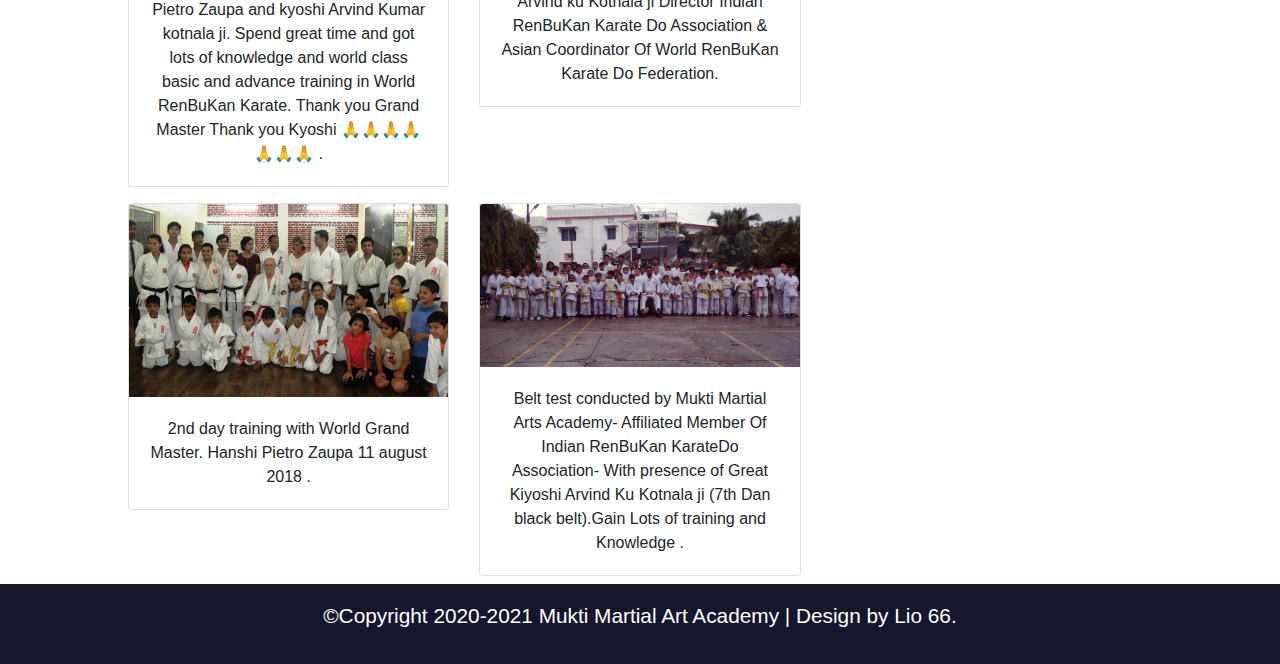
<file: read more.html>
<!doctype html>
<html lang="en">
  <head>
    <!-- Required meta tags -->
    <meta charset="utf-8">
    <meta name="viewport" content="width=device-width, initial-scale=1, shrink-to-fit=no">
    <!-- Bootstrap CSS -->
    <title>MMA</title>
    <link rel="stylesheet" href="https://stackpath.bootstrapcdn.com/bootstrap/4.3.1/css/bootstrap.min.css">
    <link rel="stylesheet" type="text/css" href="style.css">
    <link rel="stylesheet" href="https://stackpath.bootstrapcdn.com/font-awesome/4.7.0/css/font-awesome.min.css">
    <script src="https://code.jquery.com/jquery-3.3.1.slim.min.js"></script>
    <script src="https://cdnjs.cloudflare.com/ajax/libs/popper.js/1.14.7/umd/popper.min.js"></script>
    <script src="https://stackpath.bootstrapcdn.com/bootstrap/4.3.1/js/bootstrap.min.js"></script>
    
  </head>
  <body>
<!-- read more -->
<div id="Read">
    <h1 class="text-center">RECENT ACTIVITIES OF ACADEMY</h1>
    <div class="cards">
        <div class="row">
          <div class="col-lg-4 col-md-4 col-sm-4 col-12 my-2">
            <div class="card">
                <img class="card-img-top" src="e inter.jpg" alt="Card image cap">
                <div class="card-body">
                  <p class="card-text">Mukti Martial Arts Academy Players Won 30 Medals in RenBuKan INTERNATIONAL E- KATA CHAMPIONSHIP 2020</p>
                </div>
            </div>
            </div>

            <div class="col-lg-4 col-md-4 col-sm-4 col-12 my-2">
              <div class="card">
                  <img class="card-img-top" src="IMG.jpg" alt="Card image cap">
                  <div class="card-body">
                    <p class="card-text">Mukti Martial Arts Academy Players Won 20 Medals in RenBuKan E-National championship 2020</p>
                  </div>
              </div>
              </div>
      
        <div class="col-lg-4 col-md-4 col-sm-4 col-12 my-2">
        <div class="card">
            <img class="card-img-top" src="holi.jpg" alt="Card image cap">
            <div class="card-body">
              <p class="card-text">सुख, शान्ति एवं समृद्धि की मंगलकामनाओं के साथ आपको एवं आपके समस्त परिजनों को स्नेह, सौहार्द एवं समरसता के पावन पर्व होली की "हार्दिक एवं अनंत शुभकामनायें"</p>
            </div>
        </div>
        </div>

        <div class="col-lg-4 col-md-4 col-sm-4 col-12 my-2">
            <div class="card">
                <img class="card-img-top" src="bb.jpg" alt="Card image cap">
                <div class="card-body">
                  <p class="card-text">The key is not the will to win… everybody has that. It is the will to prepare to win that is important.</p>          
             </div>
            </div>
            </div>
        
            
            <div class="col-lg-4 col-md-4 col-sm-4 col-12 my-2">
                <div class="card">
                    <img class="card-img-top" src="m.jpg" alt="Card image cap">
                    <div class="card-body">
                      <p class="card-text">Mukti Martial Arts Academy Players Won 35 Medals in 8th K-3 National Championship 2019 at maharna Pratap Sports Stadium
                        Dehradun,India.</p>
                    </div>
                </div>
                </div>
        
                
                <div class="col-lg-4 col-md-4 col-sm-4 col-12 my-2">
                    <div class="card">
                        <img class="card-img-top" src="pic 13.jpg" alt="Card image cap">
                        <div class="card-body">
                          <p class="card-text">Belt test at Mukti Martial Arts Academy with great presence of Great grand Master Hanshi Pitreo Zaupa (bal k belt 8th Dan -wkf) and Issabela mam from Italy and Great personality Mr.Sudhanshu Upadhyay ji.
                            Congratulations all.</p>
                        </div>
                    </div>
                    </div>  
                    
                    <div class="col-lg-4 col-md-4 col-sm-4 col-12 my-2">
                        <div class="card">
                            <img class="card-img-top" src="pic 14.jpg" alt="Card image cap">
                            <div class="card-body">
                              <p class="card-text">Again I got opportunity to train my self under great grand Master
                                Hanshi Pietro Zaupa and
                                kyoshi Arvind Kumar kotnala ji. Spend great time and got lots of knowledge and world class basic and advance training in World RenBuKan Karate.
                                Thank you Grand Master
                                Thank you Kyoshi
                                🙏🙏🙏🙏🙏🙏🙏
                                
                                .</p>
                            </div>
                        </div>
                        </div>     
        
                        <div class="col-lg-4 col-md-4 col-sm-4 col-12 my-2">
                            <div class="card">
                                <img class="card-img-top" src="pic 24.jpg" alt="Card image cap">
                                <div class="card-body">
                                  <p class="card-text">Belt Test A MUKTI MARTIAL ARTS ACADEMY Belt Test conducted by mukti Martial arts academy at North Point School Tapakeswar Road Dehradun with presence of Kyoshi Arvind ku Kotnala ji Director Indian RenBuKan Karate Do Association & Asian Coordinator Of World RenBuKan Karate Do Federation.</p>
                                </div>
                            </div>
                            </div> 

                            <div class="col-lg-4 col-md-4 col-sm-4 col-12 my-2">
                              <div class="card">
                                  <img class="card-img-top" src="jump.jpg" alt="Card image cap">
                                  <div class="card-body">
                                    <p class="card-text">Mukti Martial Arts Academy players won 25 medal in 4th uttarakhand State jumprope championship at Shapes academy Dehradun
                                      .</p>
                                  </div>
                              </div>
                              </div> 

                              <div class="col-lg-4 col-md-4 col-sm-4 col-12 my-2">
                                <div class="card">
                                    <img class="card-img-top" src="train.jpg" alt="Card image cap">
                                    <div class="card-body">
                                      <p class="card-text">2nd day training with World Grand Master. Hanshi Pietro Zaupa 11 august 2018 .</p>
                                    </div>
                                </div>
                                </div> 
                        
                                
                                <div class="col-lg-4 col-md-4 col-sm-4 col-12 my-2">
                                  <div class="card">
                                      <img class="card-img-top" src="pic 31.jpg" alt="Card image cap">
                                      <div class="card-body">
                                        <p class="card-text">Belt test conducted by Mukti Martial Arts Academy- Affiliated Member Of Indian RenBuKan KarateDo Association- With presence of Great Kiyoshi Arvind Ku Kotnala ji (7th Dan black belt).Gain Lots of training and Knowledge
                                          .</p>
                                      </div>
                                  </div>
                                  </div> 
        </div>
    </div>
    </div>

    <!-- footer -->
    <footer class="copyright">
        <p>&copy;Copyright 2020-2021 Mukti Martial Art Academy | Design by Lio 66.</p>
        </footer>
</body>
</html>
</file>
<file: style.css>
* {
  margin: 0;
  padding: 0;
}
html {
  scroll-behavior: smooth;
}
#header {
  background: url(42.jpg);
  min-height:80vh;
  width: 100%;
  background-position:top;
  background-size: cover;
  background-attachment: inherit;
  background-repeat: no-repeat;
}
.navbar{
  border-bottom: 2px solid #fff;
}
.navbar-nav li a {
  font-size:1.2rem;
  letter-spacing:0.1rem;
  color: #fff !important;
}
.navbar-nav li a:hover {
  color: #14b6f1 !important;
}
.navbar-brand img {
  width: 80px;
  margin-top: 10px;
}
.navbar-toggler 
{
  color: white !important;
  border: none !important;
  outline: none !important;
}

/*-------WELCOME---------*/
.welcome {
  padding: 50px 90px;
  margin-top: -120px;
  background-color: rgb(255, 255, 255);
  box-shadow: 0 0 20px 7px (0, 0, 0, 0, 0.2);
}
.welcome h1 {
  color: rgb(146, 63, 63);
  font-family: Impact, Haettenschweiler, "Arial Narrow Bold", sans-serif;
  font-size: 25px;
}
.welcome p {
  color: rgb(146, 63, 63);
  font-family: Impact, Haettenschweiler, "Arial Narrow Bold", sans-serif;
}
.welcome loginbox {
  width: 500px;
  height: 300px;
  color: rgb(143, 141, 141);
  top: 40%;
  left: 50%;
  position: absolute;
  transform: translate(-50%, -50%);
  box-sizing: border-box;
  padding: 70px 30px;
}
h1 {
  margin: 0;
  padding: 0 0 20px;
  text-align: center;
}
.loginbox input {
  width: 100%;
  margin-bottom: 15px;
}
.welcome .button {
  margin-top: 20px;
  padding: 10px 30px;
  border-radius: 30px;
  color: #fff;
  background-color: #f78884;
}

/*-------about us-----*/
#about {
  padding-top: 50px;
  font-family: "Gill Sans", "Gill Sans MT", Calibri, "Trebuchet MS", sans-serif;
  background-color: #e5e8e8;
}
#about p {
  font-size: 20px;
  font-family: "Segoe UI", Tahoma, Geneva, Verdana, sans-serif;
}
#about {
  font-size: 20px;
  font-family: "Segoe UI", Tahoma, Geneva, Verdana, sans-serif;
  margin: ;
}
#about .btn-primary {
  margin-top: 10px;
  margin-bottom: 20px;
  padding: 10px 20px;
  border-radius: 30px;
  color: rgba(92, 92, 92, 0.945);
  background-color: #fa7f7b;
}

/*-----------CALL US-------*/
#call-us h1 {
  font-size: 40px;
  text-transform: uppercase;
  padding: 50px 50px;
  font-family: Impact, Haettenschweiler, "Arial Narrow Bold", sans-serif;
  background-color: rgb(24, 20, 20);
  color: #fff;
}
/*---------------TRANNING-----------*/
#tranning {
  background-color:rgb(24, 20, 20);

  color: #f7e9e9;
}
#tranning h1 {
  font-family: "Viga", sans-serif;
  font-size: 50px;
  font-weight: bold;
  padding-top: 30px;
}
.content-title {
  text-align: center;
  font-weight: bold;
  padding-top: 20px;
  padding-bottom:30px;
}
.content-text {
  font-size: larger;
  font-family: "Amaranth", sans-serif;
}
#tranning .btn-secondary {
  font-weight: bold;
  padding: 10px 10px;
  color: #ffffff;
  font-size: larger;
}
/*-----gallery-----*/
#gallery {
  background-color: rgb(24, 20, 20);
  padding-top: 30px;
}
#gallery h1 {
  font-weight: bold;
  font-family: "Lucida Sans", "Lucida Sans Regular", "Lucida Grande",
    "Lucida Sans Unicode", Geneva, Verdana, sans-serif;
  font-size: 50px;
  color: white;
}
#gallery .btn-primary {
  margin-left: 20px;
  padding: 20px 30px;
  border-radius: 20px;
  margin-bottom: 30px;
  margin-top: 30px;
  background-color: #fa7f7b;
}
#gallery .img{

  width:100%;
}
/*---testimonials----*/
#testimonials{
	padding-top: 100px;
	padding-bottom: 100px;
}
#testimonials .col-md-4
{
	padding: 10px 30px;
}
#testimonials img{
	width: 80px;
	height: 80px;
	border-radius: 50%;
	margin-left: -30px;
	margin-top: -40px;
	border:5px solid #fff;
	margin-bottom: 30px;
}
.review
{
	font-size: 16px;
	padding: 10px 10px 10px 30px;
	border-radius: 10px;
	box-shadow: 0px 0px 20px 1px rgba(0,0,0,0.2);
}
#testimonials h1{
	margin-bottom: 20px;
	color: #013f7e;
}
#testimonials p{
	padding-bottom: 30px;
}

/*---social media---*/

#social-media.middle {
  position: absolute;
  top: 50%;
  transform: translateY(-50%);
  width: 100%;
  text-align: center;
}
.bttn {
  display: inline-block;
  width: 70px;
  height: 70px;
  background: #cfc9c9;
  margin: 10px;
  border-radius: 20%;
  box-shadow: 0 5px 15px -5px #00000070;
  color: #3498bd;
  overflow: hidden;
  position: relative;
}
.bttn {
  line-height: 75px;
  font-size: 30px;
  transition: 0.2s linear;
}
.bttn:hover i {
  transform: scale(1.3);
  color: #f1f1f1;
}
.bttn::before {
  content: "";
  position: absolute;
  width: 120%;
  height: 120%;
  background: #3498bd;
  transform: rotate(45deg);
  left: -110%;
  top: 90%;
}
.bttn:hover::before {
  animation: aaa 0.7s 1;
  top: -10%;
  left: -10%;
}
@keyframes aaa {
  0% {
    left: -110%;
    top: 90%;
  }
  50% {
    left: 10%;
    top: -30%;
  }
  100% {
    top: -10%;
    left: -10%;
  }
}

/*---footer section---*/
#footer {
  margin: 0px;
  padding: 0px;
  min-width: 100%;
  background-color: rgb(24, 20, 20);

}

.footer-img {
  width: 100%;
}
.footer-box a{
  color: #fff;
  text-decoration: none;
}
.footer-box  {
  color: #fff;
  padding: 50px;
}
.footer-box a:hover{
  color: #4390ac;
}
.footer-box img {
  width: 120px;
  margin-bottom: 20px;
}
.footer-box .fa {
  margin-right: 8px;
  font-size: 25px;
  height: 40px;
  width: 40px;
  text-align: center;
  padding-top: 8px;
  border-radius: 20px;
  background-color: rgb(167, 162, 162);
}
/*---copy---*/
.copyright{
  width: 100%;
  text-align: center;
  background-color: #16162d;
  padding: 1rem 1rem;
  position: relative;
  
}
.copyright p{
  font-size: 1.3rem;
  color: white;
}

/*----aboutmma---*/
#mukti
{
  background-image: url(unnamed.png);
  min-height:50vh;
  background-position:center;
  background-size: cover;
}
#mma {
  background-color: rgb(238, 207, 207);
  padding: 20px;
  font-family: "Open Sans", sans-serif;
}

.p {
  padding-bottom: 10px;
  font-family: "Open Sans", sans-serif;
}
.belt h2
{
  font-size:30px;
  font-weight:bold;
  font-family:'Inconsolata', monospace;
}
/*---read more---*/
#Read
{
  padding-top: 20px;
}
.cards
{
  width:80%;
  margin: auto;
  display: flex;
  justify-content: center;
  text-align: center;
}


/*-------adult tranning program-------*/
#adult {
  background-image:linear-gradient(rgba(89, 90, 90, 0.336),rgba(48, 47, 47, 0.8)),url(41.jpg);
  min-height:70vh;
  background-position:center;
  background-size: cover;
}
#content
{
  background-color: rgb(247, 243, 238);
  padding-top: 30px;
  text-align: center;
  font-size: large;
  font-family: 'Roboto Mono', monospace; 
}

.tittle
{
  text-align:justify;
  font-size:15px;
}

/*-----CHILD TRANNING--------*/
#child
{
  background-image: url(43.JPG);
  min-height:70vh;
  background-position:top;
  background-size: cover;
}
#wrapper
{
  background-color: rgb(247, 243, 238);
  padding-top: 30px;
  text-align: center;
  font-size: large;
  font-family: 'Roboto Mono', monospace; 
}

.text
{
  text-align:justify;
  font-size:20px;
}
</file>
